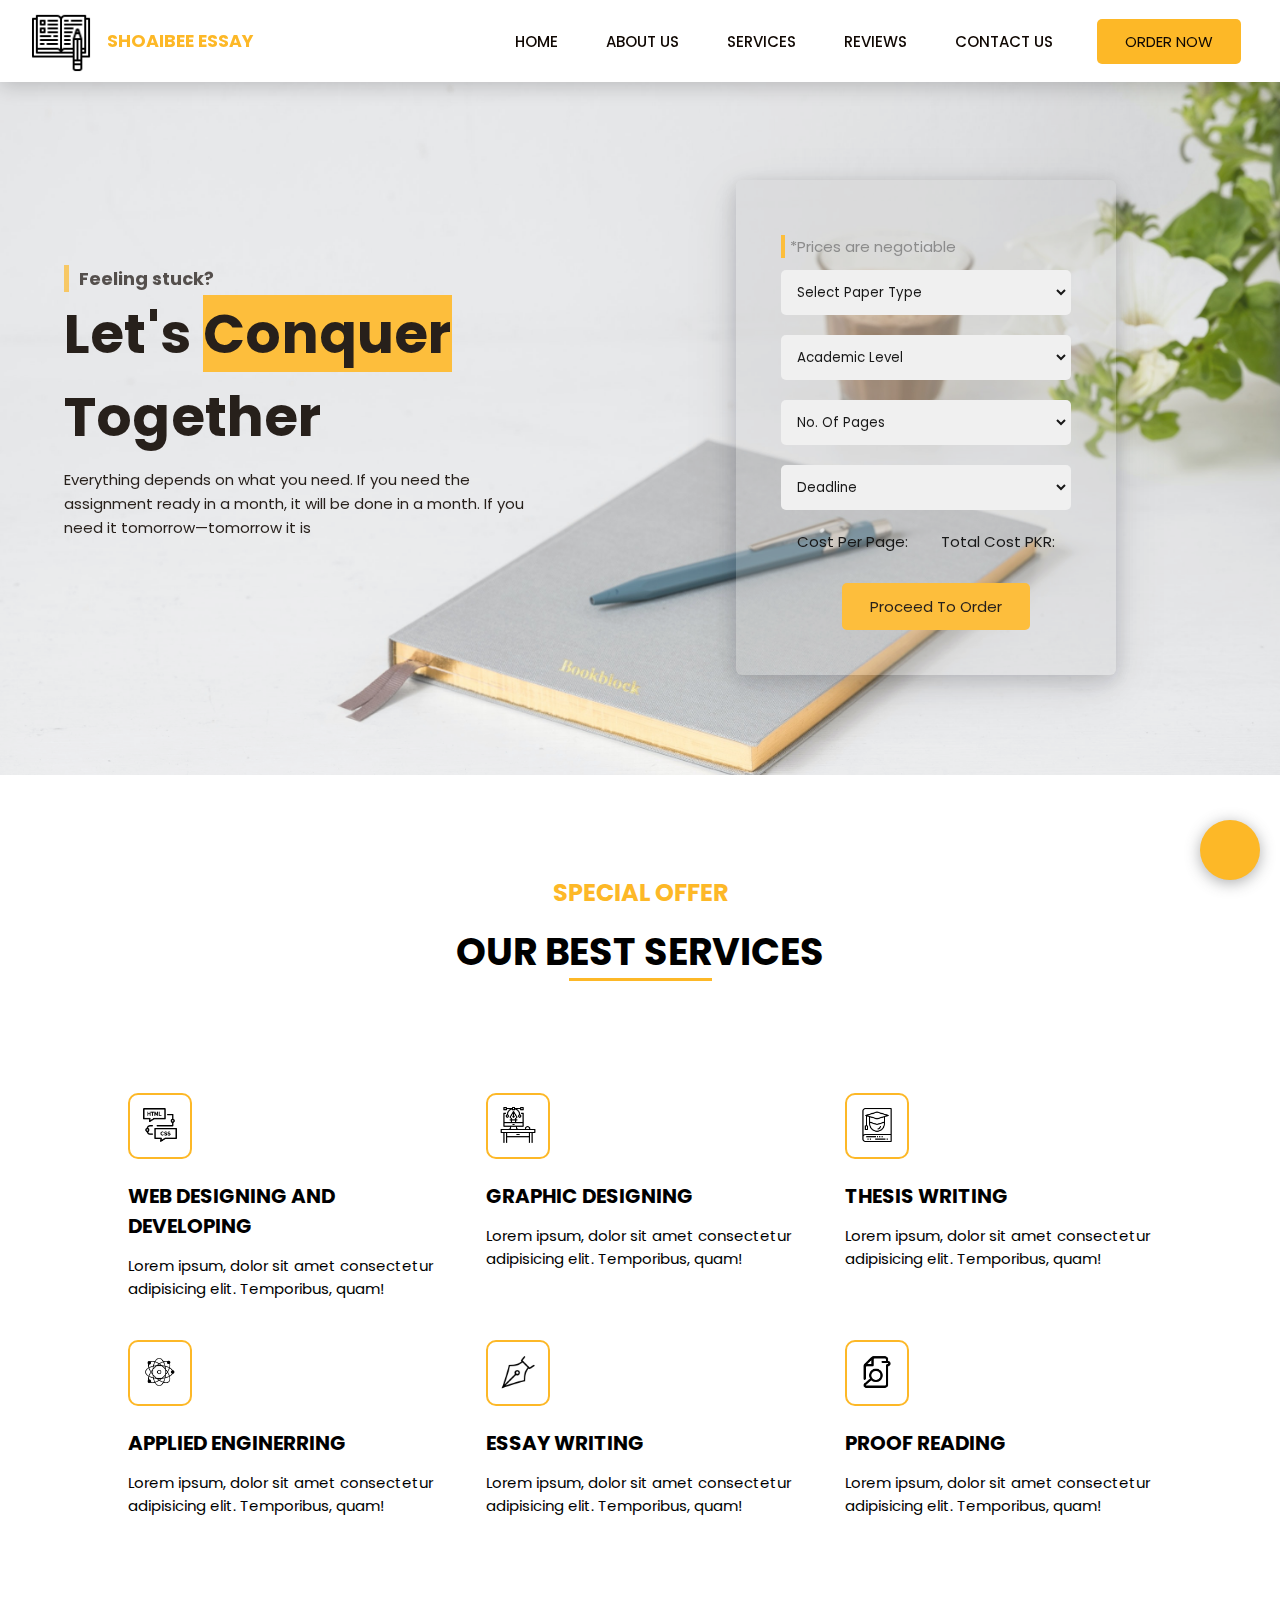
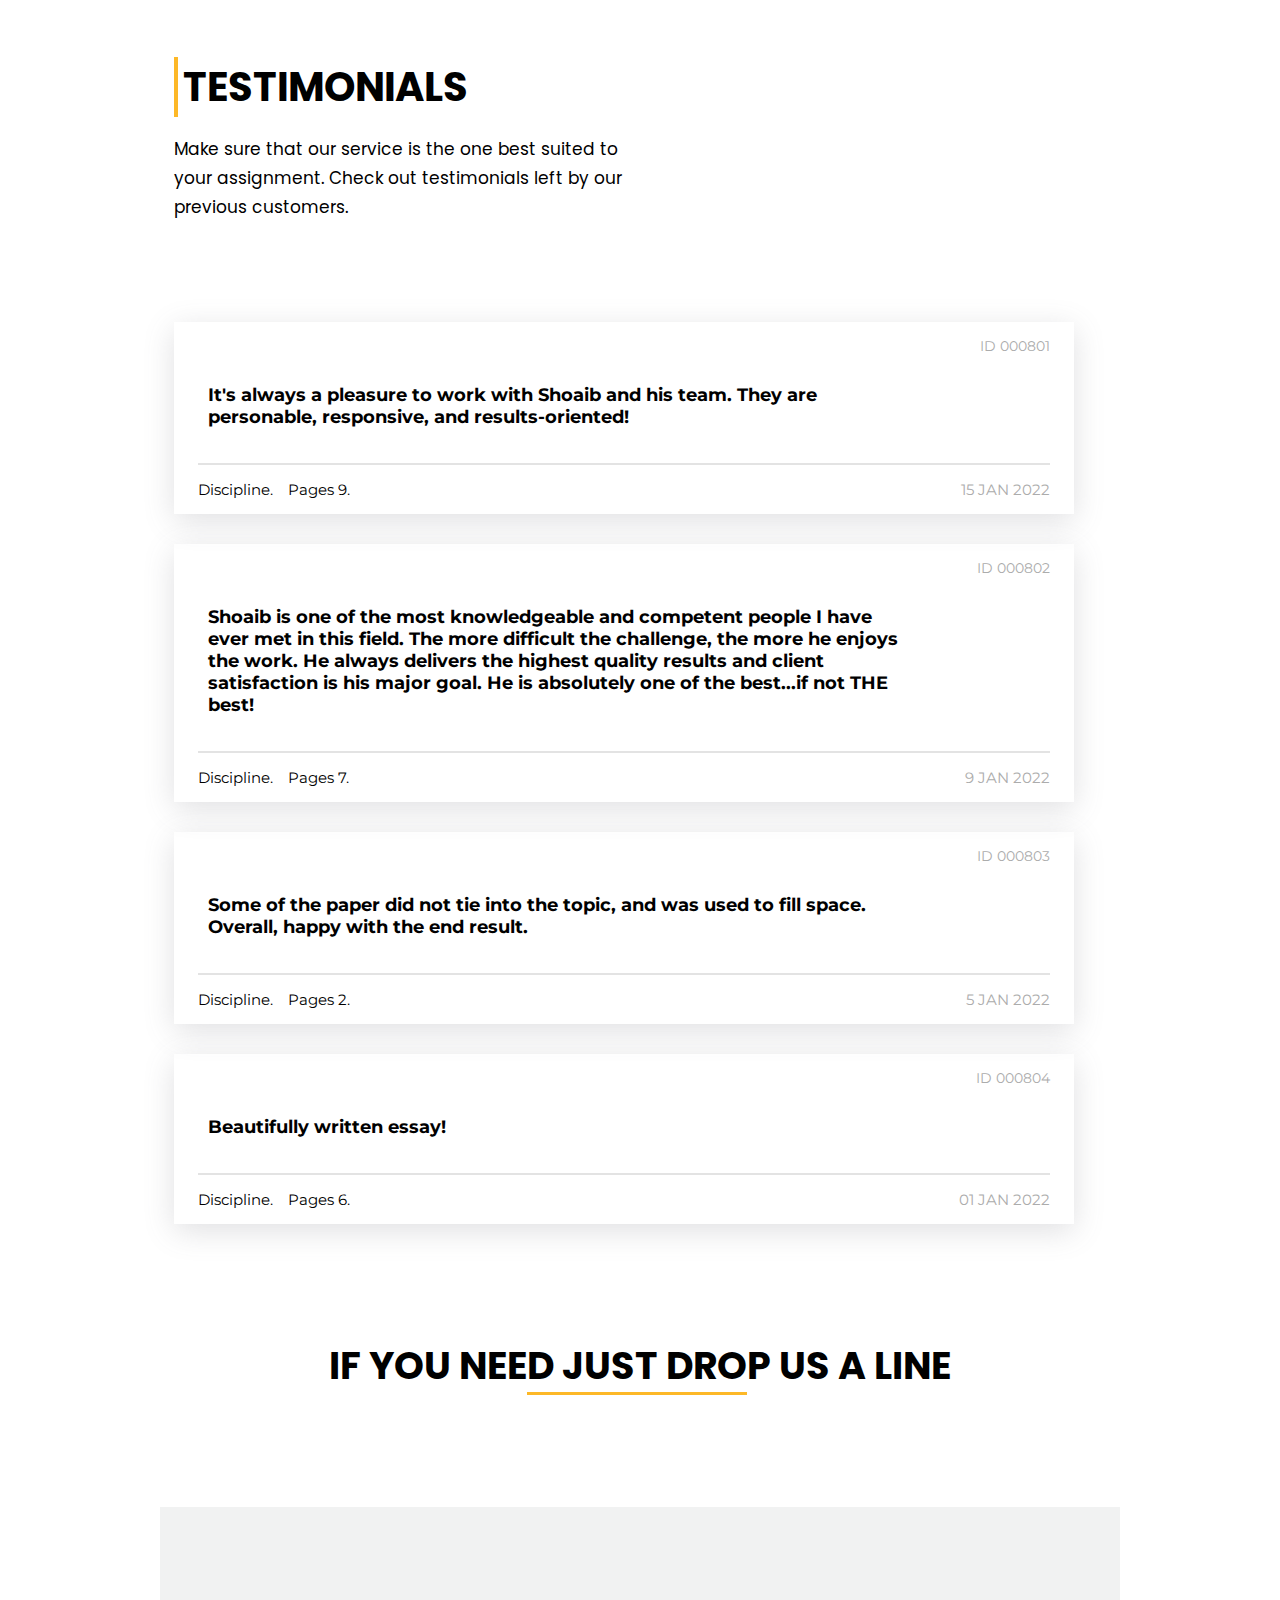
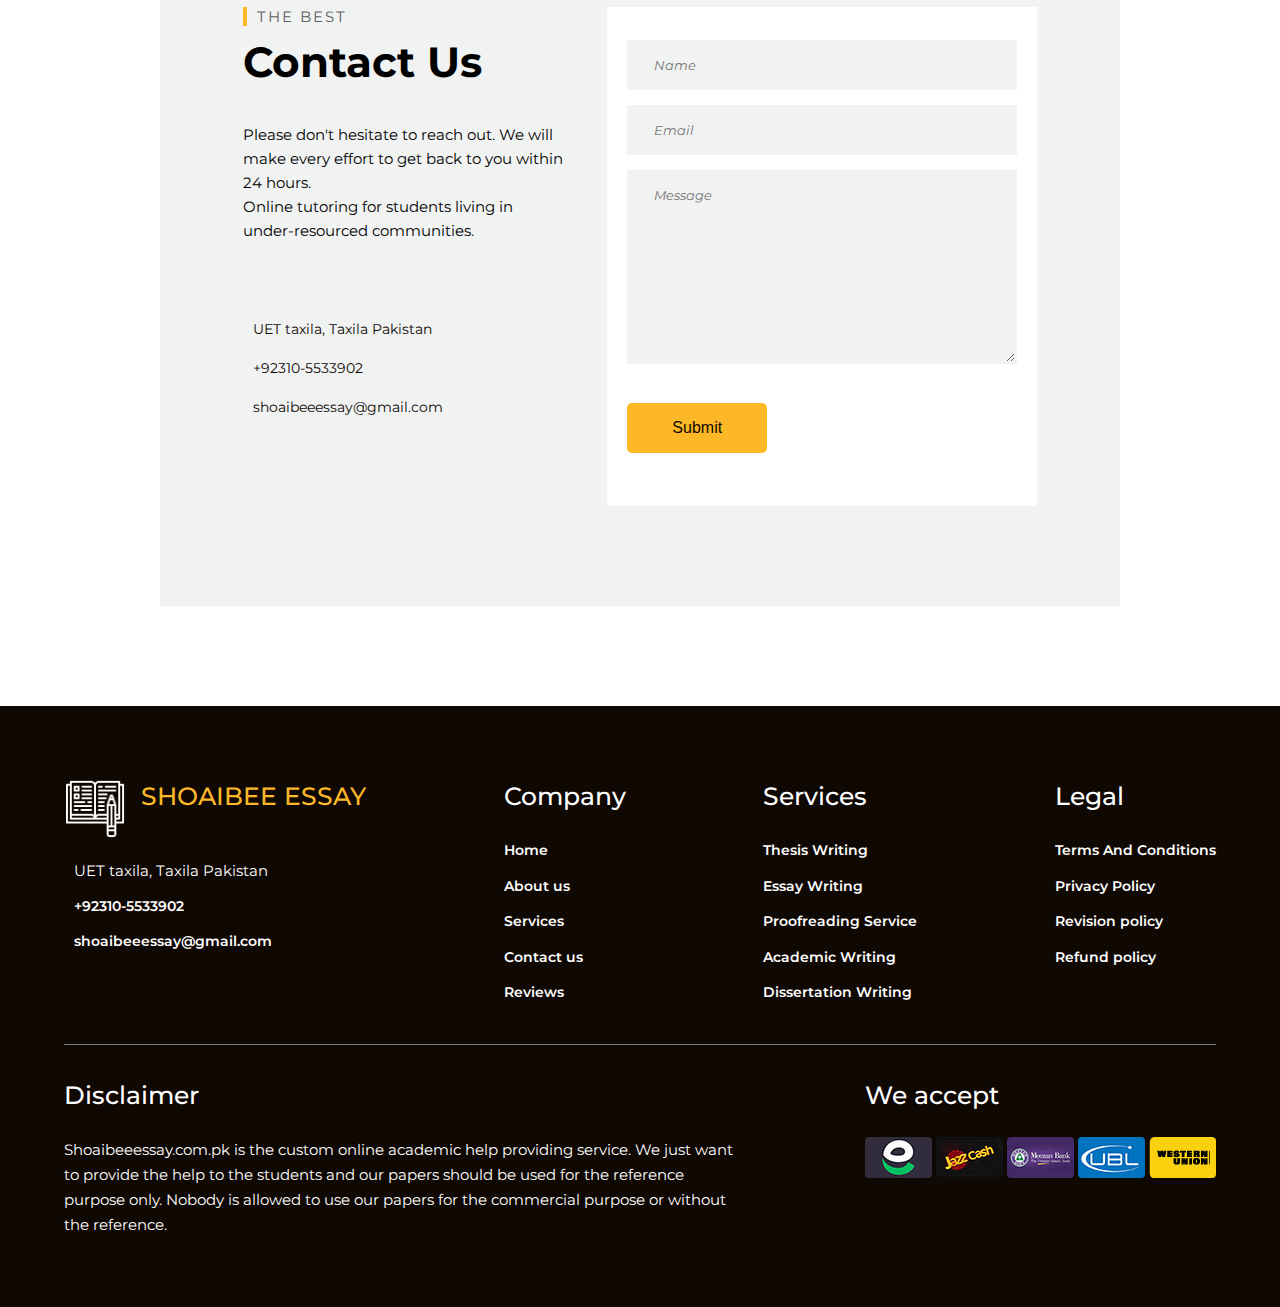
<file: index.html>
<!DOCTYPE html>
<html lang="en">
  <head>
    <meta charset="UTF-8" />
    <meta http-equiv="X-UA-Compatible" content="IE=edge" />
    <meta name="viewport" content="width=device-width, initial-scale=1.0" />
    <title>Shoaibee Essay | HOME</title>

    <!-- Montserrat + Poppins font families -->

    <link rel="preconnect" href="https://fonts.googleapis.com" />
    <link rel="preconnect" href="https://fonts.gstatic.com" crossorigin />
    <link
      href="https://fonts.googleapis.com/css2?family=Montserrat:wght@300;400;500;600&family=Poppins:wght@200;300;400;500;600;700&display=swap"
      rel="stylesheet"
    />

    <!-- cdn link to for fontawsome-icons -->
    <link
      rel="stylesheet"
      href="https://cdnjs.cloudflare.com/ajax/libs/font-awesome/6.0.0-beta3/css/all.min.css"
      integrity="sha512-Fo3rlrZj/k7ujTnHg4CGR2D7kSs0v4LLanw2qksYuRlEzO+tcaEPQogQ0KaoGN26/zrn20ImR1DfuLWnOo7aBA=="
      crossorigin="anonymous"
      referrerpolicy="no-referrer"
    />

    <!-- base reset and styling  -->

    <link rel="stylesheet" href="base.css" />

    <!-- header css -->

    <link rel="stylesheet" href="header.css" />

    <!-- landing css -->

    <link rel="stylesheet" href="landing.css" />

    <!-- services css -->

    <link rel="stylesheet" href="services.css" />

    <!-- reviews css -->

    <link rel="stylesheet" href="reviews.css" />

    <!-- contact-form -->

    <link rel="stylesheet" href="contact-us.css" />

    <!-- footer css -->

    <link rel="stylesheet" href="footer.css" />
  </head>

  <body>
    <!-- header section -->
    <!-- 
    <header class="header flex container">
      <a class="logo flex" href="./index.html">
        <img
          src="./images/study.png"
          alt="Shoaibee essay logo "
          class="logo__img"
        />
        <h3 class="logo__desc">Shoaibee Essay</h3>
      </a>

      <nav class="flex">
        <ul class="nav flex header-navigation">
          <li class="nav__item">
            <a href="/index.html" class="nav__link nav__link--active">Home</a>
          </li>
          <li class="nav__item">
            <a href="#" class="nav__link">About Us </a>
          </li>
          <li class="nav__item">
            <a href="/services.html" class="nav__link">Services </a>
          </li>
          <li class="nav__item">
            <a href="/reviews.html" class="nav__link">Reviews</a>
          </li>
          <li class="nav__item">
            <a href="/contactus.html" class="nav__link">Contact Us</a>
          </li>
        </ul>
        <div>
          <a class="btn" href="/placeOrder.html">Order Now</a>
        </div>
      </nav>
    </header> -->

    <header>
      <nav>
        <a class="logo flex" href="./index.html">
          <img
            src="./images/study.png"
            alt="Shoaibee essay logo "
            class="logo__img"
          />
          <h3 class="logo__desc">Shoaibee Essay</h3>
        </a>

        <div class="hamburger">
          <div class="line1"></div>
          <div class="line2"></div>
          <div class="line3"></div>
        </div>
        <ul class="nav-links">
          <li class="nav__item"><a href="./index.html">Home</a></li>
          <li class="nav__item"><a href="#">About Us</a></li>
          <li class="nav__item"><a href="./services.html">Services</a></li>
          <li class="nav__item"><a href="./reviews.html">Reviews</a></li>
          <li class="nav__item"><a href="./contact-us.html">Contact Us</a></li>
          <div>
            <a class="btn" href="/placeOrder.html">Order Now</a>
          </div>
        </ul>
      </nav>
    </header>

    <main>
      <!--landing section-->
      <section class="landing-section">
        <div class="landing-content container flex">
          <div class="landing__slogon">
            <h5>Feeling stuck?</h5>
            <h1 class="slogon__title">Let's <span>Conquer</span> Together</h1>
            <p>
              Everything depends on what you need. If you need the assignment
              ready in a month, it will be done in a month. If you need it
              tomorrow—tomorrow it is
            </p>
          </div>

          <div class="landig__form">
            <form action="#" method="get">
              <p class="compension">*Prices are <span>negotiable</span></p>
              <select class="form-inputs" name="paper-type" id="paper-type">
                <option value="" disabled="disabled" selected="selected">
                  Select Paper Type
                </option>
                <option value="Essay">Essay</option>
                <option value="Term Paper">Term Paper</option>
                <option value="Research Paper">Research Paper</option>
                <option value="Course Work">Course Work</option>
                <option value="Thesis">Thesis</option>
                <option value="Thesis Proposal">Thesis Proposal</option>
                <option value="Dissertation">Dissertation</option>
                <option value="Dissertation Chapter- Abstract">
                  Dissertation Chapter- Abstract
                </option>
                <option value="Dissertation Chapter- Introduction Chapter">
                  Dissertation Chapter- Introduction Chapter
                </option>
                <option value="Dissertation Chapter- Literature Review">
                  Dissertation Chapter- Literature Review
                </option>
                <option value="Dissertation Chapter- Methodology">
                  Dissertation Chapter- Methodology
                </option>

                <option value="Dissertation Chapter- Result">
                  Dissertation Chapter- Result
                </option>
                <option value="Dissertation Chapter- Discussion">
                  Dissertation Chapter- Discussion
                </option>
                <option value="Book Report">Book Report</option>
                <option value="Book Review">Book Review</option>
                <option value="Movie Review">Movie Review</option>
                <option value="Research Proposal">Research Proposal</option>
                <option value="Case Study">Case Study</option>
                <option value="Article">Article</option>
                <option value="Article Critique">Article Critique</option>
                <option value="Annotated Bibliography">
                  Annotated Bibliography
                </option>
                <option value="Speech/Presentation">Speech/Presentation</option>
                <option value="Admission Essays">Admission Essays</option>
                <option value="Admission Sevices - Editing">
                  Admission Sevices - Editing
                </option>
                <option value="Scholarship Essay">Scholarship Essay</option>
                <option value="Personal Statement">Personal Statement</option>
                <option value="Paraphrasing">Paraphrasing</option>
                <option value="Assignment">Assignment</option>
                <option value="Math Problem">Math Problem</option>
                <option value="Multiple Choice Questions(time framed)">
                  Multiple Choice Questions(time framed)
                </option>
                <option value="Multiple Choice Questions(Non time framed)">
                  Multiple Choice Questions(Non time framed)
                </option>
                <option value="Formating">Formating</option>
              </select>
              <br />
              <select
                class="form-inputs"
                id="order_academic_level"
                name="academic_level"
                required="required"
              >
                <option value="" disabled="disabled" selected="selected">
                  Academic Level
                </option>
                <option value="Undergraduate">Undergraduate</option>
                <option value="Master">Master</option>
                <option value="Ph.D.">Ph.D.</option>
              </select>
              <br />

              <select
                class="form-inputs"
                id="order_no_of_pages"
                name="no_of_pages"
                required="required"
              >
                <option value="" disabled="disabled" selected="selected">
                  No. Of Pages
                </option>
                <option value="1">1 Page / 250 Words</option>
                <option value="2">2 Page / 500 Words</option>
                <option value="3">3 Page / 750 Words</option>
                <option value="4">4 Page / 1000 Words</option>
                <option value="5">5 Page / 1250 Words</option>
                <option value="6">6 Page / 1500 Words</option>
                <option value="7">7 Page / 1750 Words</option>
                <option value="8">8 Page / 2000 Words</option>
                <option value="9">9 Page / 2250 Words</option>
                <option value="10">10 Page / 2500 Words</option>
                <option value="11">11 Page / 2750 Words</option>
                <option value="12">12 Page / 3000 Words</option>
                <option value="13">13 Page / 3250 Words</option>
                <option value="14">14 Page / 3500 Words</option>
                <option value="15">15 Page / 3750 Words</option>
                <option value="16">16 Page / 4000 Words</option>
                <option value="17">17 Page / 4250 Words</option>
                <option value="18">18 Page / 4500 Words</option>
                <option value="19">19 Page / 4750 Words</option>
                <option value="20">20 Page / 5000 Words</option>
                <option value="21">21 Page / 5250 Words</option>
                <option value="22">22 Page / 5500 Words</option>
                <option value="23">23 Page / 5750 Words</option>
                <option value="24">24 Page / 6000 Words</option>
                <option value="25">25 Page / 6250 Words</option>
                <option value="26">26 Page / 6500 Words</option>
                <option value="27">27 Page / 6750 Words</option>
                <option value="28">28 Page / 7000 Words</option>
                <option value="29">29 Page / 7250 Words</option>
                <option value="30">30 Page / 7500 Words</option>
                <option value="31">31 Page / 7750 Words</option>
                <option value="32">32 Page / 8000 Words</option>
                <option value="33">33 Page / 8250 Words</option>
                <option value="34">34 Page / 8500 Words</option>
                <option value="35">35 Page / 8750 Words</option>
                <option value="36">36 Page / 9000 Words</option>
                <option value="37">37 Page / 9250 Words</option>
                <option value="38">38 Page / 9500 Words</option>
                <option value="39">39 Page / 9750 Words</option>
                <option value="40">40 Page / 10000 Words</option>
                <option value="41">41 Page / 10250 Words</option>
                <option value="42">42 Page / 10500 Words</option>
                <option value="43">43 Page / 10750 Words</option>
                <option value="44">44 Page / 11000 Words</option>
                <option value="45">45 Page / 11250 Words</option>
                <option value="46">46 Page / 11500 Words</option>
                <option value="47">47 Page / 11750 Words</option>
                <option value="48">48 Page / 12000 Words</option>
                <option value="49">49 Page / 12250 Words</option>
                <option value="50">50 Page / 12500 Words</option>
                <option value="51">51 Page / 12750 Words</option>
                <option value="52">52 Page / 13000 Words</option>
                <option value="53">53 Page / 13250 Words</option>
                <option value="54">54 Page / 13500 Words</option>
                <option value="55">55 Page / 13750 Words</option>
                <option value="56">56 Page / 14000 Words</option>
                <option value="57">57 Page / 14250 Words</option>
                <option value="58">58 Page / 14500 Words</option>
                <option value="59">59 Page / 14750 Words</option>
                <option value="60">60 Page / 15000 Words</option>
                <option value="61">61 Page / 15250 Words</option>
                <option value="62">62 Page / 15500 Words</option>
                <option value="63">63 Page / 15750 Words</option>
                <option value="64">64 Page / 16000 Words</option>
                <option value="65">65 Page / 16250 Words</option>
                <option value="66">66 Page / 16500 Words</option>
                <option value="67">67 Page / 16750 Words</option>
                <option value="68">68 Page / 17000 Words</option>
                <option value="69">69 Page / 17250 Words</option>
                <option value="70">70 Page / 17500 Words</option>
                <option value="71">71 Page / 17750 Words</option>
                <option value="72">72 Page / 18000 Words</option>
                <option value="73">73 Page / 18250 Words</option>
                <option value="74">74 Page / 18500 Words</option>
                <option value="75">75 Page / 18750 Words</option>
                <option value="76">76 Page / 19000 Words</option>
                <option value="77">77 Page / 19250 Words</option>
                <option value="78">78 Page / 19500 Words</option>
                <option value="79">79 Page / 19750 Words</option>
                <option value="80">80 Page / 20000 Words</option>
                <option value="81">81 Page / 20250 Words</option>
                <option value="82">82 Page / 20500 Words</option>
                <option value="83">83 Page / 20750 Words</option>
                <option value="84">84 Page / 21000 Words</option>
                <option value="85">85 Page / 21250 Words</option>
                <option value="86">86 Page / 21500 Words</option>
                <option value="87">87 Page / 21750 Words</option>
                <option value="88">88 Page / 22000 Words</option>
                <option value="89">89 Page / 22250 Words</option>
                <option value="90">90 Page / 22500 Words</option>
                <option value="91">91 Page / 22750 Words</option>
                <option value="92">92 Page / 23000 Words</option>
                <option value="93">93 Page / 23250 Words</option>
                <option value="94">94 Page / 23500 Words</option>
                <option value="95">95 Page / 23750 Words</option>
                <option value="96">96 Page / 24000 Words</option>
                <option value="97">97 Page / 24250 Words</option>
                <option value="98">98 Page / 24500 Words</option>
                <option value="99">99 Page / 24750 Words</option>
                <option value="100">100 Page / 25000 Words</option>
                <option value="101">101 Page / 25250 Words</option>
                <option value="102">102 Page / 25500 Words</option>
                <option value="103">103 Page / 25750 Words</option>
                <option value="104">104 Page / 26000 Words</option>
                <option value="105">105 Page / 26250 Words</option>
                <option value="106">106 Page / 26500 Words</option>
                <option value="107">107 Page / 26750 Words</option>
                <option value="108">108 Page / 27000 Words</option>
                <option value="109">109 Page / 27250 Words</option>
                <option value="110">110 Page / 27500 Words</option>
                <option value="111">111 Page / 27750 Words</option>
                <option value="112">112 Page / 28000 Words</option>
                <option value="113">113 Page / 28250 Words</option>
                <option value="114">114 Page / 28500 Words</option>
                <option value="115">115 Page / 28750 Words</option>
                <option value="116">116 Page / 29000 Words</option>
                <option value="117">117 Page / 29250 Words</option>
                <option value="118">118 Page / 29500 Words</option>
                <option value="119">119 Page / 29750 Words</option>
                <option value="120">120 Page / 30000 Words</option>
                <option value="121">121 Page / 30250 Words</option>
                <option value="122">122 Page / 30500 Words</option>
                <option value="123">123 Page / 30750 Words</option>
                <option value="124">124 Page / 31000 Words</option>
                <option value="125">125 Page / 31250 Words</option>
                <option value="126">126 Page / 31500 Words</option>
                <option value="127">127 Page / 31750 Words</option>
                <option value="128">128 Page / 32000 Words</option>
                <option value="129">129 Page / 32250 Words</option>
                <option value="130">130 Page / 32500 Words</option>
                <option value="131">131 Page / 32750 Words</option>
                <option value="132">132 Page / 33000 Words</option>
                <option value="133">133 Page / 33250 Words</option>
                <option value="134">134 Page / 33500 Words</option>
                <option value="135">135 Page / 33750 Words</option>
                <option value="136">136 Page / 34000 Words</option>
                <option value="137">137 Page / 34250 Words</option>
                <option value="138">138 Page / 34500 Words</option>
                <option value="139">139 Page / 34750 Words</option>
                <option value="140">140 Page / 35000 Words</option>
                <option value="141">141 Page / 35250 Words</option>
                <option value="142">142 Page / 35500 Words</option>
                <option value="143">143 Page / 35750 Words</option>
                <option value="144">144 Page / 36000 Words</option>
                <option value="145">145 Page / 36250 Words</option>
                <option value="146">146 Page / 36500 Words</option>
                <option value="147">147 Page / 36750 Words</option>
                <option value="148">148 Page / 37000 Words</option>
                <option value="149">149 Page / 37250 Words</option>
                <option value="150">150 Page / 37500 Words</option>
                <option value="151">151 Page / 37750 Words</option>
                <option value="152">152 Page / 38000 Words</option>
                <option value="153">153 Page / 38250 Words</option>
                <option value="154">154 Page / 38500 Words</option>
                <option value="155">155 Page / 38750 Words</option>
                <option value="156">156 Page / 39000 Words</option>
                <option value="157">157 Page / 39250 Words</option>
                <option value="158">158 Page / 39500 Words</option>
                <option value="159">159 Page / 39750 Words</option>
                <option value="160">160 Page / 40000 Words</option>
                <option value="161">161 Page / 40250 Words</option>
                <option value="162">162 Page / 40500 Words</option>
                <option value="163">163 Page / 40750 Words</option>
                <option value="164">164 Page / 41000 Words</option>
                <option value="165">165 Page / 41250 Words</option>
                <option value="166">166 Page / 41500 Words</option>
                <option value="167">167 Page / 41750 Words</option>
                <option value="168">168 Page / 42000 Words</option>
                <option value="169">169 Page / 42250 Words</option>
                <option value="170">170 Page / 42500 Words</option>
                <option value="171">171 Page / 42750 Words</option>
                <option value="172">172 Page / 43000 Words</option>
                <option value="173">173 Page / 43250 Words</option>
                <option value="174">174 Page / 43500 Words</option>
                <option value="175">175 Page / 43750 Words</option>
                <option value="176">176 Page / 44000 Words</option>
                <option value="177">177 Page / 44250 Words</option>
                <option value="178">178 Page / 44500 Words</option>
                <option value="179">179 Page / 44750 Words</option>
                <option value="180">180 Page / 45000 Words</option>
                <option value="181">181 Page / 45250 Words</option>
                <option value="182">182 Page / 45500 Words</option>
                <option value="183">183 Page / 45750 Words</option>
                <option value="184">184 Page / 46000 Words</option>
                <option value="185">185 Page / 46250 Words</option>
                <option value="186">186 Page / 46500 Words</option>
                <option value="187">187 Page / 46750 Words</option>
                <option value="188">188 Page / 47000 Words</option>
                <option value="189">189 Page / 47250 Words</option>
                <option value="190">190 Page / 47500 Words</option>
                <option value="191">191 Page / 47750 Words</option>
                <option value="192">192 Page / 48000 Words</option>
                <option value="193">193 Page / 48250 Words</option>
                <option value="194">194 Page / 48500 Words</option>
                <option value="195">195 Page / 48750 Words</option>
                <option value="196">196 Page / 49000 Words</option>
                <option value="197">197 Page / 49250 Words</option>
                <option value="198">198 Page / 49500 Words</option>
                <option value="199">199 Page / 49750 Words</option>
                <option value="200">200 Page / 50000 Words</option>
              </select>

              <br />
              <select
                class="form-inputs"
                id="order_deadline"
                name="deadline"
                required="required"
              >
                <option value="" disabled="disabled" selected="selected">
                  Deadline
                </option>

                <option value="15">15 Days / Tue, Feb 1</option>

                <option value="10">10 Days / Thu, Jan 27</option>

                <option value="7">7 Days / Mon, Jan 24</option>

                <option value="6">6 Days / Sun, Jan 23</option>

                <option value="5">5 Days / Sat, Jan 22</option>

                <option value="4">4 Days / Fri, Jan 21</option>

                <option value="3">3 Days / Thu, Jan 20</option>

                <option value="2">48 Hours / Wed, Jan 19</option>

                <option value="1">24 Hours / Tue, Jan 18</option>

                <option value="12">12 Hours / Tue, Jan 18</option>

                <option value="6h">6 Hours / Mon, Jan 17</option>
              </select>

              <div class="pricing flex">
                <p>Cost Per Page:</p>
                <p>Total Cost PKR:</p>
              </div>

              <div class="form__btn flex">
                <a class="btn" href="/placeOrder.html">Proceed To Order</a>
              </div>
            </form>
          </div>
        </div>
      </section>

      <section class="services-section">
        <!-- <div class="bakground-with-title">
          <h1>Services We <span> Offer </span></h1>
        </div> -->

        <div class="services-headings headings container">
          <h3>Special offer</h3>
          <h2>Our B<span>est Ser</span>vices</h2>
        </div>

        <div class="services-content container flex">
          <div class="services-col flex">
            <div class="services-con">
              <div class="icon-con">
                <img src="./images/icons8-html-64.png" />
              </div>
              <h2>Web Designing and Developing</h2>
              <p>
                Lorem ipsum, dolor sit amet consectetur adipisicing elit.
                Temporibus, quam!
              </p>
            </div>
            <div class="services-con">
              <div class="icon-con">
                <img src="./images/icons8-graphic-design-64.png" />
              </div>
              <h2>Graphic Designing</h2>
              <p>
                Lorem ipsum, dolor sit amet consectetur adipisicing elit.
                Temporibus, quam!
              </p>
            </div>
            <div class="services-con">
              <div class="icon-con">
                <img src="./images/icons8-thesis-64.png" />
              </div>
              <h2>Thesis Writing</h2>
              <p>
                Lorem ipsum, dolor sit amet consectetur adipisicing elit.
                Temporibus, quam!
              </p>
            </div>
          </div>
          <div class="services-col flex">
            <div class="services-con">
              <div class="icon-con">
                <img src="./images/icons8-atom-64.png" alt="" />
              </div>
              <h2>Applied Enginerring</h2>
              <p>
                Lorem ipsum, dolor sit amet consectetur adipisicing elit.
                Temporibus, quam!
              </p>
            </div>
            <div class="services-con">
              <div class="icon-con">
                <img src="./images/icons8-pen-50.png" alt="" />
              </div>
              <h2>Essay Writing</h2>
              <p>
                Lorem ipsum, dolor sit amet consectetur adipisicing elit.
                Temporibus, quam!
              </p>
            </div>

            <div class="services-con">
              <div class="icon-con">
                <img src="./images/icons8-file-64.png" alt="" />
              </div>
              <h2>Proof Reading</h2>
              <p>
                Lorem ipsum, dolor sit amet consectetur adipisicing elit.
                Temporibus, quam!
              </p>
            </div>
          </div>
        </div>
      </section>

      <section class="reviews-section">
        <!-- <div class="services-headings headings container">
          <h2>What <span>Peopl</span>e Say</h2>
        </div> -->
        <div class="container">
          <div class="testimonial-con">
            <div class="reviews-title">
              <h2>testimonials</h2>
              <p>
                Make sure that our service is the one best suited to your
                assignment. Check out testimonials left by our previous
                customers.
              </p>
            </div>

            <div class="testimonial-card">
              <p class="testimonial-order">
                <i class="fas fa-user"></i> id <span>000801</span>
              </p>
              <div class="quotes flex">
                <i class="fas fa-quote-left"></i>
                <blockquote class="testimonial-quote">
                  It's always a pleasure to work with Shoaib and his team. They
                  are personable, responsive, and results-oriented!
                </blockquote>
              </div>

              <div class="testimonial-footer flex">
                <ul class="flex testimonial-desc">
                  <li>Discipline.</li>
                  <li>Pages 9.</li>
                </ul>
                <ul>
                  <li class="order-date">15 JAN 2022</li>
                </ul>
              </div>
            </div>
            <div class="testimonial-card">
              <p class="testimonial-order">
                <i class="fas fa-user"></i> id <span>000802</span>
              </p>
              <div class="quotes flex">
                <i class="fas fa-quote-left"></i>
                <blockquote class="testimonial-quote">
                  Shoaib is one of the most knowledgeable and competent people I
                  have ever met in this field. The more difficult the challenge,
                  the more he enjoys the work. He always delivers the highest
                  quality results and client satisfaction is his major goal. He
                  is absolutely one of the best...if not THE best!
                </blockquote>
              </div>

              <div class="testimonial-footer flex">
                <ul class="flex testimonial-desc">
                  <li>Discipline.</li>
                  <li>Pages 7.</li>
                </ul>
                <ul>
                  <li class="order-date">9 JAN 2022</li>
                </ul>
              </div>
            </div>
            <div class="testimonial-card">
              <p class="testimonial-order">
                <i class="fas fa-user"></i> id <span>000803</span>
              </p>
              <div class="quotes flex">
                <i class="fas fa-quote-left"></i>
                <blockquote class="testimonial-quote">
                  Some of the paper did not tie into the topic, and was used to
                  fill space. Overall, happy with the end result.
                </blockquote>
              </div>

              <div class="testimonial-footer flex">
                <ul class="flex testimonial-desc">
                  <li>Discipline.</li>
                  <li>Pages 2.</li>
                </ul>
                <ul>
                  <li class="order-date">5 JAN 2022</li>
                </ul>
              </div>
            </div>
            <div class="testimonial-card">
              <p class="testimonial-order">
                <i class="fas fa-user"></i> id <span>000804</span>
              </p>
              <div class="quotes flex">
                <i class="fas fa-quote-left"></i>
                <blockquote class="testimonial-quote">
                  Beautifully written essay!
                </blockquote>
              </div>

              <div class="testimonial-footer flex">
                <ul class="flex testimonial-desc">
                  <li>Discipline.</li>
                  <li>Pages 6.</li>
                </ul>
                <ul>
                  <li class="order-date">01 JAN 2022</li>
                </ul>
              </div>
            </div>
          </div>
        </div>
      </section>
      <!-- <section>
        <div class="container">
          <div class="testimonial-con">
            <div class="reviews-title">
              <h2>testimonials</h2>
              <p>
                Make sure that our service is the one best suited to your
                assignment. Check out testimonials left by our previous
                customers.
              </p>
            </div>

            <div class="testimonial-card">
              <p class="testimonial-order">
                <i class="fas fa-user"></i> id <span>000801</span>
              </p>
              <div class="quotes flex">
                <i class="fas fa-quote-left"></i>
                <blockquote class="testimonial-quote">
                  It's always a pleasure to work with Shoaib and his team. They
                  are personable, responsive, and results-oriented!
                </blockquote>
              </div>

              <div class="testimonial-footer flex">
                <ul class="flex testimonial-desc">
                  <li>Discipline.</li>
                  <li>Pages 9.</li>
                </ul>
                <ul>
                  <li class="order-date">15 JAN 2022</li>
                </ul>
              </div>
            </div>
            <div class="testimonial-card">
              <p class="testimonial-order">
                <i class="fas fa-user"></i> id <span>000802</span>
              </p>
              <div class="quotes flex">
                <i class="fas fa-quote-left"></i>
                <blockquote class="testimonial-quote">
                  Shoaib is one of the most knowledgeable and competent people I
                  have ever met in this field. The more difficult the challenge,
                  the more he enjoys the work. He always delivers the highest
                  quality results and client satisfaction is his major goal. He
                  is absolutely one of the best...if not THE best!
                </blockquote>
              </div>

              <div class="testimonial-footer flex">
                <ul class="flex testimonial-desc">
                  <li>Discipline.</li>
                  <li>Pages 7.</li>
                </ul>
                <ul>
                  <li class="order-date">9 JAN 2022</li>
                </ul>
              </div>
            </div>
            <div class="testimonial-card">
              <p class="testimonial-order">
                <i class="fas fa-user"></i> id <span>000803</span>
              </p>
              <div class="quotes flex">
                <i class="fas fa-quote-left"></i>
                <blockquote class="testimonial-quote">
                  Some of the paper did not tie into the topic, and was used to
                  fill space. Overall, happy with the end result.
                </blockquote>
              </div>

              <div class="testimonial-footer flex">
                <ul class="flex testimonial-desc">
                  <li>Discipline.</li>
                  <li>Pages 2.</li>
                </ul>
                <ul>
                  <li class="order-date">5 JAN 2022</li>
                </ul>
              </div>
            </div>
            <div class="testimonial-card">
              <p class="testimonial-order">
                <i class="fas fa-user"></i> id <span>000804</span>
              </p>
              <div class="quotes flex">
                <i class="fas fa-quote-left"></i>
                <blockquote class="testimonial-quote">
                  Beautifully written essay!
                </blockquote>
              </div>

              <div class="testimonial-footer flex">
                <ul class="flex testimonial-desc">
                  <li>Discipline.</li>
                  <li>Pages 6.</li>
                </ul>
                <ul>
                  <li class="order-date">01 JAN 2022</li>
                </ul>
              </div>
            </div>
            <div class="testimonial-card">
              <p class="testimonial-order">
                <i class="fas fa-user"></i> id <span>000805</span>
              </p>
              <div class="quotes flex">
                <i class="fas fa-quote-left"></i>
                <blockquote class="testimonial-quote">
                  Always available to answer any questions. Very knowledgeable
                  about the services they provide. Would recommend to anyone!
                </blockquote>
              </div>

              <div class="testimonial-footer flex">
                <ul class="flex testimonial-desc">
                  <li>Discipline.</li>
                  <li>Pages 3.</li>
                </ul>
                <ul>
                  <li class="order-date">29 DEC 2021</li>
                </ul>
              </div>
            </div>
            <div class="testimonial-card">
              <p class="testimonial-order">
                <i class="fas fa-user"></i> id <span>000806</span>
              </p>
              <div class="quotes flex">
                <i class="fas fa-quote-left"></i>
                <blockquote class="testimonial-quote">
                  This was well done thank you
                </blockquote>
              </div>

              <div class="testimonial-footer flex">
                <ul class="flex testimonial-desc">
                  <li>Discipline.</li>
                  <li>Pages 14.</li>
                </ul>
                <ul>
                  <li class="order-date">17 DEC 2021</li>
                </ul>
              </div>
            </div>
          </div>
        </div>
      </section> -->
      <!--contact us section-->
      <section class="contactus-sectioin">
        <!-- <div class="bakground-with-title">
          <h1>Get In <span> Touch </span></h1>
        </div> -->
        <div class="contact-title headings">
          <h2>If you nee<span>d just dro</span>p us a line</h2>
        </div>

        <div class="contact-form">
          <div class="contact-content container flex">
            <div class="contact-info">
              <span>The best</span>
              <h2>Contact Us</h2>
              <p>
                Please don't hesitate to reach out. We will make every effort to
                get back to you within 24 hours.<br />
                Online tutoring for students living in under-resourced
                communities.
              </p>

              <div class="">
                <ul class="flex social-media">
                  <li>
                    <a class="social-media__links" href="#">
                      <i class="fab fa-facebook-f contact-icon"></i>
                    </a>
                  </li>
                  <li>
                    <a class="social-media__links" href="#">
                      <i class="fab fa-whatsapp contact-icon"></i>
                    </a>
                  </li>
                  <li>
                    <a class="social-media__links" href="#"
                      ><i class="fab fa-twitter contact-icon"></i
                    ></a>
                  </li>

                  <li>
                    <a class="social-media__links" href="#"
                      ><i class="fab fa-instagram contact-icon"></i
                    ></a>
                  </li>
                  <li>
                    <a class="social-media__links" href="#"
                      ><i class="fab fa-linkedin-in contact-icon"></i
                    ></a>
                  </li>
                </ul>
              </div>

              <div class="confidential-info">
                <li class="con-list">
                  <i class="fas fa-map-marker-alt contact-icon--light"></i>
                  <a href="#"> UET taxila, Taxila Pakistan </a>
                </li>
                <li class="con-list">
                  <i class="fas fa-phone contact-icon--light"></i>
                  <a href="tel:+92310-5533902"> +92310-5533902 </a>
                </li>
                <li class="con-list">
                  <i class="fas fa-envelope contact-icon--light"></i>
                  <a href="mailto:shoaibeeessay@gmail.com">
                    shoaibeeessay@gmail.com</a
                  >
                </li>
              </div>
            </div>

            <div class="contact-line">
              <form action="#" method="get">
                <input
                  class="contact-input"
                  type="text"
                  placeholder="Name"
                  required
                />
                <br />
                <input
                  class="contact-input"
                  type="email"
                  placeholder="Email"
                  required
                />
                <br />
                <textarea
                  class="contact-input"
                  name="messgae-desc"
                  id="message"
                  cols="30"
                  rows="10"
                  placeholder="Message"
                ></textarea>
                <br />
                <button class="btn form-btn" type="submit">Submit</button>
              </form>
            </div>
          </div>
        </div>
      </section>
    </main>

    <!-- footer -->

    <footer>
      <div class="footer-content container flex">
        <div class="footer-info col">
          <a class="logo footer-logo flex" href="./index.html">
            <img
              src="./images/study.png"
              alt="Shoaibee essay logo"
              class="logo__img footer__logo--img"
            />
            <h3 class="logo__desc footer__title">Shoaibee Essay</h3>
          </a>
          <li class="footer__list">
            <p>
              <i class="fas fa-map-marker-alt"></i>
              UET taxila, Taxila Pakistan
            </p>
          </li>
          <li class="footer__list">
            <a class="link info__link" href="tel:+92310-5533902">
              <i class="fas fa-phone"></i>
              +92310-5533902
            </a>
          </li>
          <li class="footer__list">
            <a class="link info__link" href="mailto:shoaibeeessay@gmail.com">
              <i class="fas fa-envelope"></i>shoaibeeessay@gmail.com</a
            >
          </li>
        </div>

        <div class="footer-col col">
          <h3 class="footer__title">Company</h3>
          <ul>
            <li class="footer__list">
              <a href="#">Home</a>
            </li>
            <li class="footer__list">
              <a href="#">About us</a>
            </li>
            <li class="footer__list">
              <a href="#">Services</a>
            </li>
            <li class="footer__list">
              <a href="#">Contact us</a>
            </li>
            <li class="footer__list">
              <a href="#">Reviews</a>
            </li>
          </ul>
        </div>
        <div class="footer-col col">
          <h3 class="footer__title">Services</h3>
          <ul>
            <li class="footer__list">
              <a href="#">Thesis Writing</a>
            </li>
            <li class="footer__list">
              <a href="#">Essay Writing</a>
            </li>
            <li class="footer__list">
              <a href="#">Proofreading Service</a>
            </li>
            <li class="footer__list">
              <a href="#">Academic Writing</a>
            </li>
            <li class="footer__list">
              <a href="#">Dissertation Writing</a>
            </li>
          </ul>
        </div>
        <div class="footer-col col">
          <h3 class="footer__title">Legal</h3>
          <ul>
            <li class="footer__list">
              <a href="#">Terms And Conditions</a>
            </li>
            <li class="footer__list">
              <a href="#">Privacy Policy </a>
            </li>
            <li class="footer__list">
              <a href="#"> Revision policy</a>
            </li>
            <li class="footer__list">
              <a href="#">Refund policy</a>
            </li>
          </ul>
        </div>
      </div>

      <div class="disclaimar-section container flex">
        <div class="desc-content">
          <h2 class="footer__title">Disclaimer</h2>
          <p class="desc-quote">
            Shoaibeeessay.com.pk is the custom online academic help providing
            service. We just want to provide the help to the students and our
            papers should be used for the reference purpose only. Nobody is
            allowed to use our papers for the commercial purpose or without the
            reference.
          </p>
        </div>

        <div class="payment-section">
          <div>
            <h2 class="footer__title">We accept</h2>

            <div class="trusted-mehtods">
              <img class="paies" src="./images/ep.jpeg" alt="easypaisa" />
              <img class="paies" src="./images/jazz.jpeg" alt="jazz cash" />
              <img class="paies" src="./images/meezan.jpeg" alt="meesan bank" />
              <img class="paies" src="./images/ubl.jpeg" alt="ubl bank" />
              <img
                class="paies"
                src="./images/Main-circle-16.png"
                alt="western union"
              />
            </div>
          </div>
        </div>
      </div>
    </footer>

    <!-- styling added to base.css  -->
    <a class="fixedButton" href="#">
      <div class="fixedButton__container">
        <i class="fab fa-whatsapp"></i>
      </div>
    </a>
  </body>
  <script src="script.js"></script>
</html>
</file>
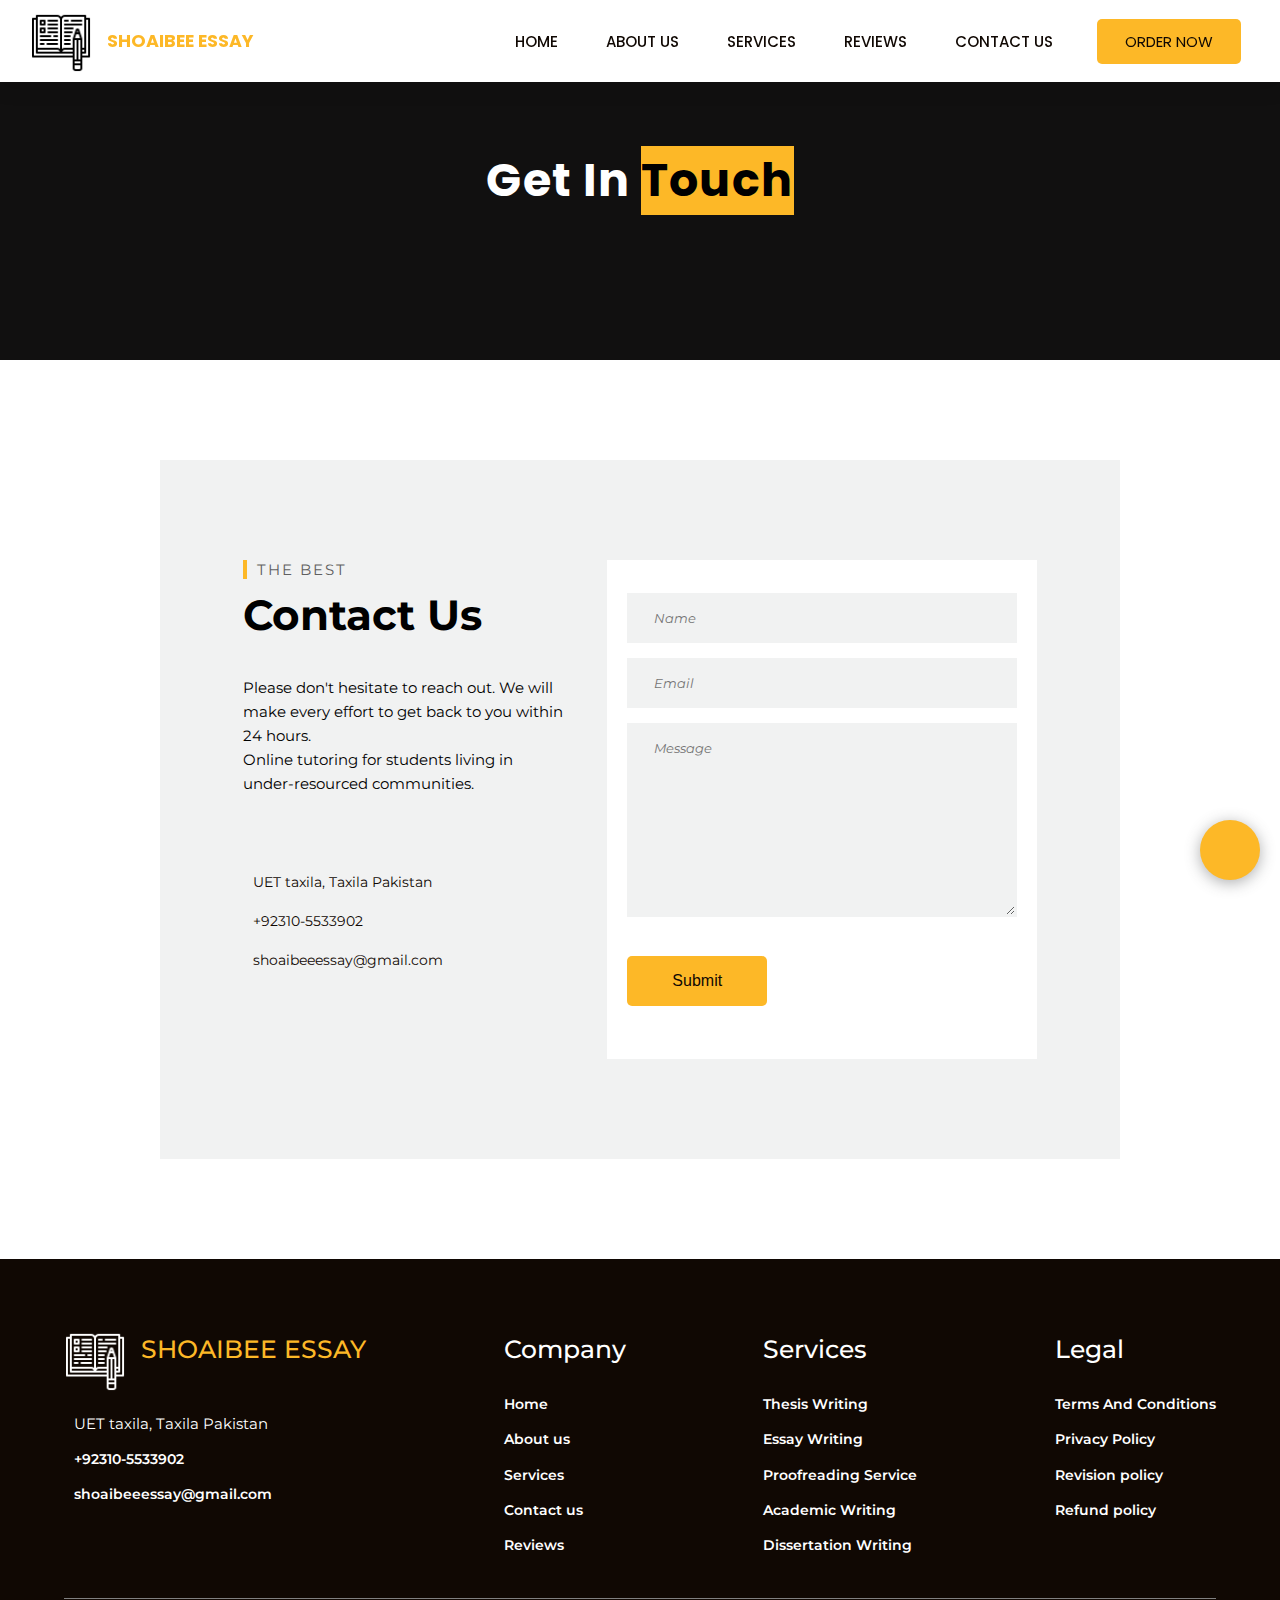
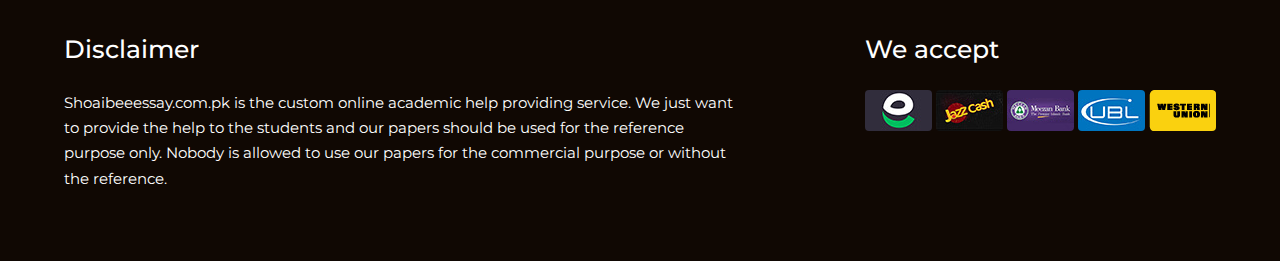
<file: contact-us.html>
<!DOCTYPE html>
<html lang="en">
  <head>
    <meta charset="UTF-8" />
    <meta http-equiv="X-UA-Compatible" content="IE=edge" />
    <meta name="viewport" content="width=device-width, initial-scale=1.0" />
    <title>Shoaibee Essay | Reviews</title>

    <!-- Montserrat + Poppins font families -->

    <link rel="preconnect" href="https://fonts.googleapis.com" />
    <link rel="preconnect" href="https://fonts.gstatic.com" crossorigin />
    <link
      href="https://fonts.googleapis.com/css2?family=Montserrat:wght@300;400;500;600&family=Poppins:wght@200;300;400;500;600;700&display=swap"
      rel="stylesheet"
    />

    <!-- cdn link to for fontawsome-icons -->
    <link
      rel="stylesheet"
      href="https://cdnjs.cloudflare.com/ajax/libs/font-awesome/6.0.0-beta3/css/all.min.css"
      integrity="sha512-Fo3rlrZj/k7ujTnHg4CGR2D7kSs0v4LLanw2qksYuRlEzO+tcaEPQogQ0KaoGN26/zrn20ImR1DfuLWnOo7aBA=="
      crossorigin="anonymous"
      referrerpolicy="no-referrer"
    />

    <!-- base reset and styling  -->

    <link rel="stylesheet" href="base.css" />

    <!-- header css -->
    <link rel="stylesheet" href="header.css" />

    <!-- contact-form -->

    <link rel="stylesheet" href="contact-us.css" />

    <!-- footer css -->

    <link rel="stylesheet" href="footer.css" />
  </head>

  <body>
    <!-- header section -->

    <header>
      <nav>
        <a class="logo flex" href="./index.html">
          <img
            src="./images/study.png"
            alt="Shoaibee essay logo "
            class="logo__img"
          />
          <h3 class="logo__desc">Shoaibee Essay</h3>
        </a>

        <div class="hamburger">
          <div class="line1"></div>
          <div class="line2"></div>
          <div class="line3"></div>
        </div>
        <ul class="nav-links">
          <li class="nav__item"><a href="./index.html">Home</a></li>
          <li class="nav__item"><a href="#">About Us</a></li>
          <li class="nav__item"><a href="./services.html">Services</a></li>
          <li class="nav__item"><a href="./reviews.html">Reviews</a></li>
          <li class="nav__item"><a href="./contact-us.html">Contact Us</a></li>
          <div>
            <a class="btn" href="/placeOrder.html">Order Now</a>
          </div>
        </ul>
      </nav>
    </header>

    <!--contact us section-->

    <section class="contactus-sectioin">
      <div class="bakground-with-title">
        <h1>Get In <span> Touch </span></h1>
      </div>

      <div class="contact-form">
        <div class="contact-content container flex">
          <div class="contact-info">
            <span>The best</span>
            <h2>Contact Us</h2>
            <p>
              Please don't hesitate to reach out. We will make every effort to
              get back to you within 24 hours.<br />
              Online tutoring for students living in under-resourced
              communities.
            </p>

            <div class="">
              <ul class="flex social-media">
                <li>
                  <a class="social-media__links" href="#">
                    <i class="fab fa-facebook-f contact-icon"></i>
                  </a>
                </li>
                <li>
                  <a class="social-media__links" href="#">
                    <i class="fab fa-whatsapp contact-icon"></i>
                  </a>
                </li>
                <li>
                  <a class="social-media__links" href="#"
                    ><i class="fab fa-twitter contact-icon"></i
                  ></a>
                </li>

                <li>
                  <a class="social-media__links" href="#"
                    ><i class="fab fa-instagram contact-icon"></i
                  ></a>
                </li>
                <li>
                  <a class="social-media__links" href="#"
                    ><i class="fab fa-linkedin-in contact-icon"></i
                  ></a>
                </li>
              </ul>
            </div>

            <div class="confidential-info">
              <li class="con-list">
                <i class="fas fa-map-marker-alt contact-icon--light"></i>
                <a href="#"> UET taxila, Taxila Pakistan </a>
              </li>
              <li class="con-list">
                <i class="fas fa-phone contact-icon--light"></i>
                <a href="tel:+92310-5533902"> +92310-5533902 </a>
              </li>
              <li class="con-list">
                <i class="fas fa-envelope contact-icon--light"></i>
                <a href="mailto:shoaibeeessay@gmail.com">
                  shoaibeeessay@gmail.com</a
                >
              </li>
            </div>
          </div>

          <div class="contact-line">
            <form action="#" method="get">
              <input
                class="contact-input"
                type="text"
                placeholder="Name"
                required
              />
              <br />
              <input
                class="contact-input"
                type="email"
                placeholder="Email"
                required
              />
              <br />
              <textarea
                class="contact-input"
                name="messgae-desc"
                id="message"
                cols="30"
                rows="10"
                placeholder="Message"
              ></textarea>
              <br />
              <button class="btn form-btn" type="submit">Submit</button>
            </form>
          </div>
        </div>
      </div>
    </section>

    <!-- footer -->
    <footer>
      <div class="footer-content container flex">
        <div class="footer-info col">
          <a class="logo footer-logo flex" href="./index.html">
            <img
              src="./images/study.png"
              alt="Shoaibee essay logo"
              class="logo__img footer__logo--img"
            />
            <h3 class="logo__desc footer__title">Shoaibee Essay</h3>
          </a>
          <li class="footer__list">
            <p>
              <i class="fas fa-map-marker-alt"></i>
              UET taxila, Taxila Pakistan
            </p>
          </li>
          <li class="footer__list">
            <a class="link info__link" href="tel:+92310-5533902">
              <i class="fas fa-phone"></i>
              +92310-5533902
            </a>
          </li>
          <li class="footer__list">
            <a class="link info__link" href="mailto:shoaibeeessay@gmail.com">
              <i class="fas fa-envelope"></i>shoaibeeessay@gmail.com</a
            >
          </li>
        </div>

        <div class="footer-col col">
          <h3 class="footer__title">Company</h3>
          <ul>
            <li class="footer__list">
              <a href="#">Home</a>
            </li>
            <li class="footer__list">
              <a href="#">About us</a>
            </li>
            <li class="footer__list">
              <a href="#">Services</a>
            </li>
            <li class="footer__list">
              <a href="#">Contact us</a>
            </li>
            <li class="footer__list">
              <a href="#">Reviews</a>
            </li>
          </ul>
        </div>
        <div class="footer-col col">
          <h3 class="footer__title">Services</h3>
          <ul>
            <li class="footer__list">
              <a href="#">Thesis Writing</a>
            </li>
            <li class="footer__list">
              <a href="#">Essay Writing</a>
            </li>
            <li class="footer__list">
              <a href="#">Proofreading Service</a>
            </li>
            <li class="footer__list">
              <a href="#">Academic Writing</a>
            </li>
            <li class="footer__list">
              <a href="#">Dissertation Writing</a>
            </li>
          </ul>
        </div>
        <div class="footer-col col">
          <h3 class="footer__title">Legal</h3>
          <ul>
            <li class="footer__list">
              <a href="#">Terms And Conditions</a>
            </li>
            <li class="footer__list">
              <a href="#">Privacy Policy </a>
            </li>
            <li class="footer__list">
              <a href="#"> Revision policy</a>
            </li>
            <li class="footer__list">
              <a href="#">Refund policy</a>
            </li>
          </ul>
        </div>
      </div>

      <div class="disclaimar-section container flex">
        <div class="desc-content">
          <h2 class="footer__title">Disclaimer</h2>
          <p class="desc-quote">
            Shoaibeeessay.com.pk is the custom online academic help providing
            service. We just want to provide the help to the students and our
            papers should be used for the reference purpose only. Nobody is
            allowed to use our papers for the commercial purpose or without the
            reference.
          </p>
        </div>

        <div class="payment-section">
          <div>
            <h2 class="footer__title">We accept</h2>

            <div class="trusted-mehtods">
              <img class="paies" src="./images/ep.jpeg" alt="easypaisa" />
              <img class="paies" src="./images/jazz.jpeg" alt="jazz cash" />
              <img class="paies" src="./images/meezan.jpeg" alt="meesan bank" />
              <img class="paies" src="./images/ubl.jpeg" alt="ubl bank" />
              <img
                class="paies"
                src="./images/Main-circle-16.png"
                alt="western union"
              />
            </div>
          </div>
        </div>
      </div>
    </footer>
    <!-- styling added to base.css  -->
    <a class="fixedButton" href="#">
      <div class="fixedButton__container">
        <i class="fab fa-whatsapp"></i>
      </div>
    </a>
  </body>
  <script src="script.js"></script>
</html>
</file>
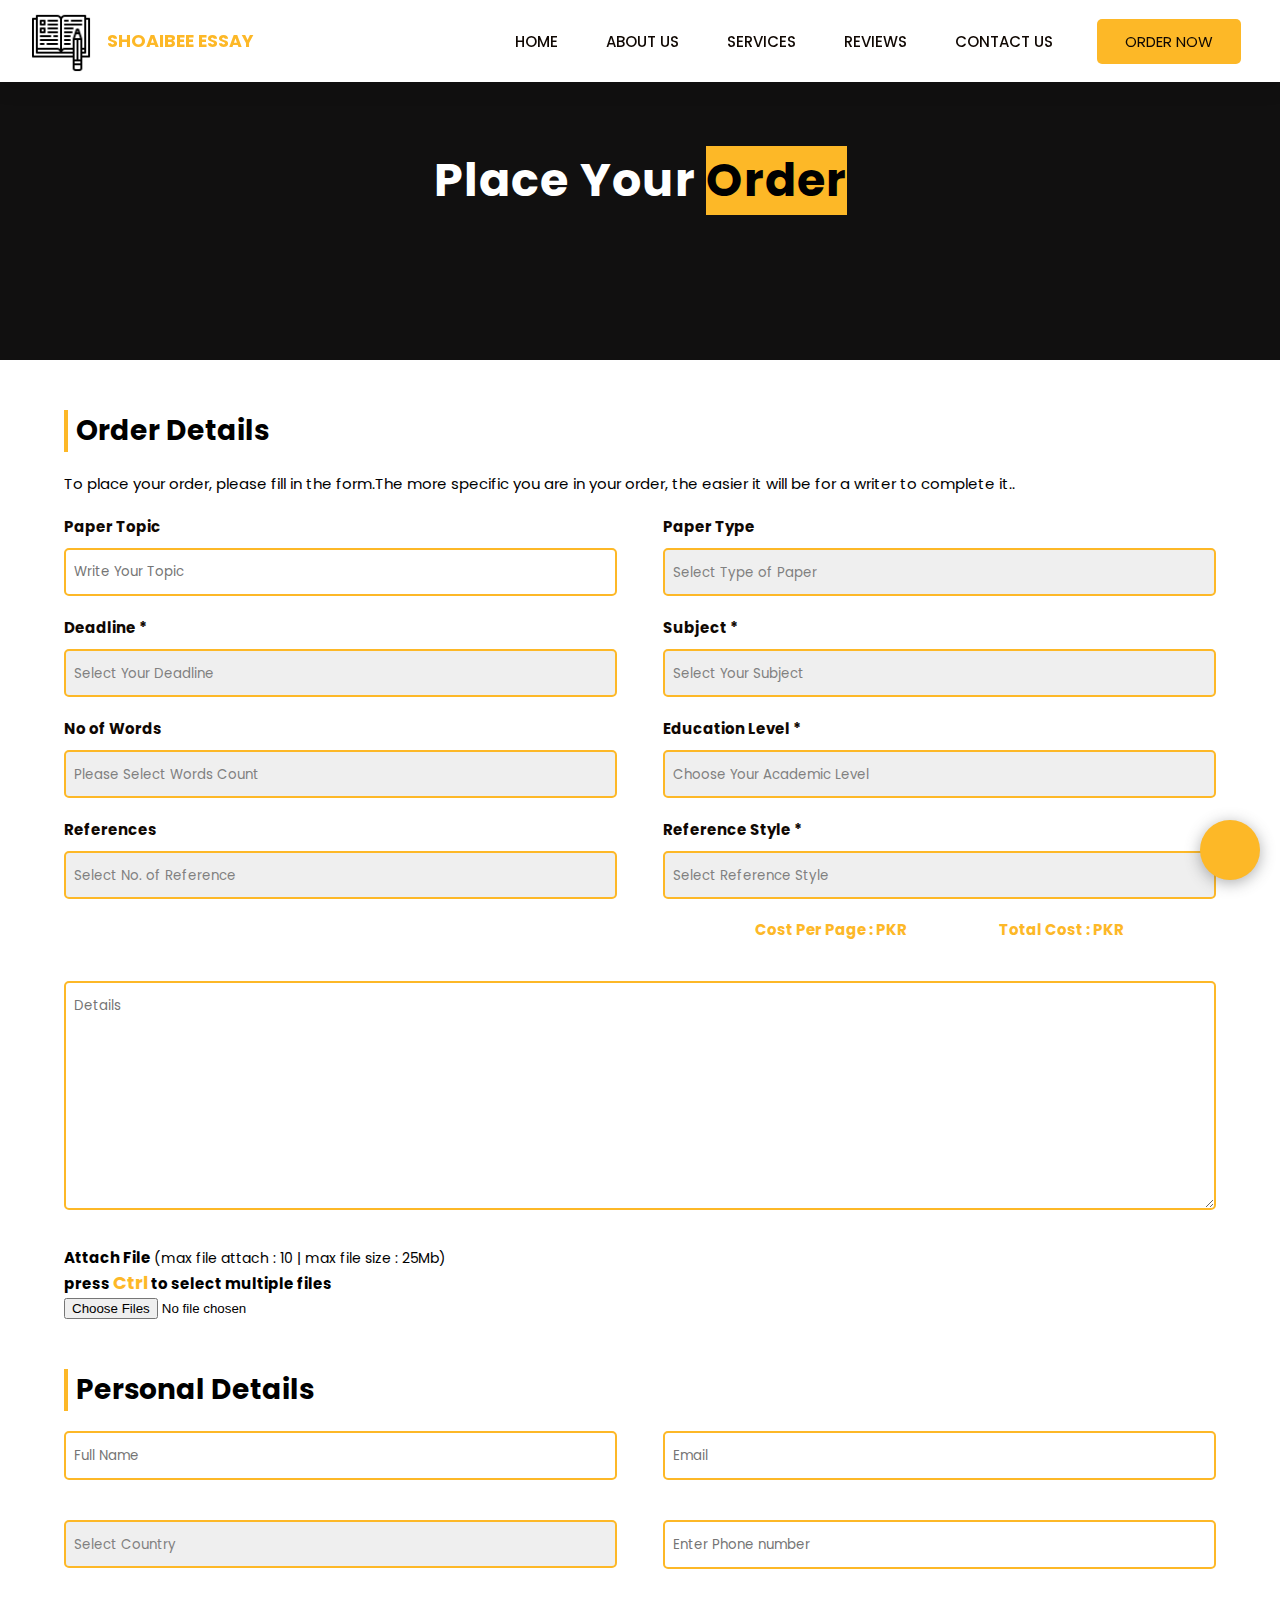
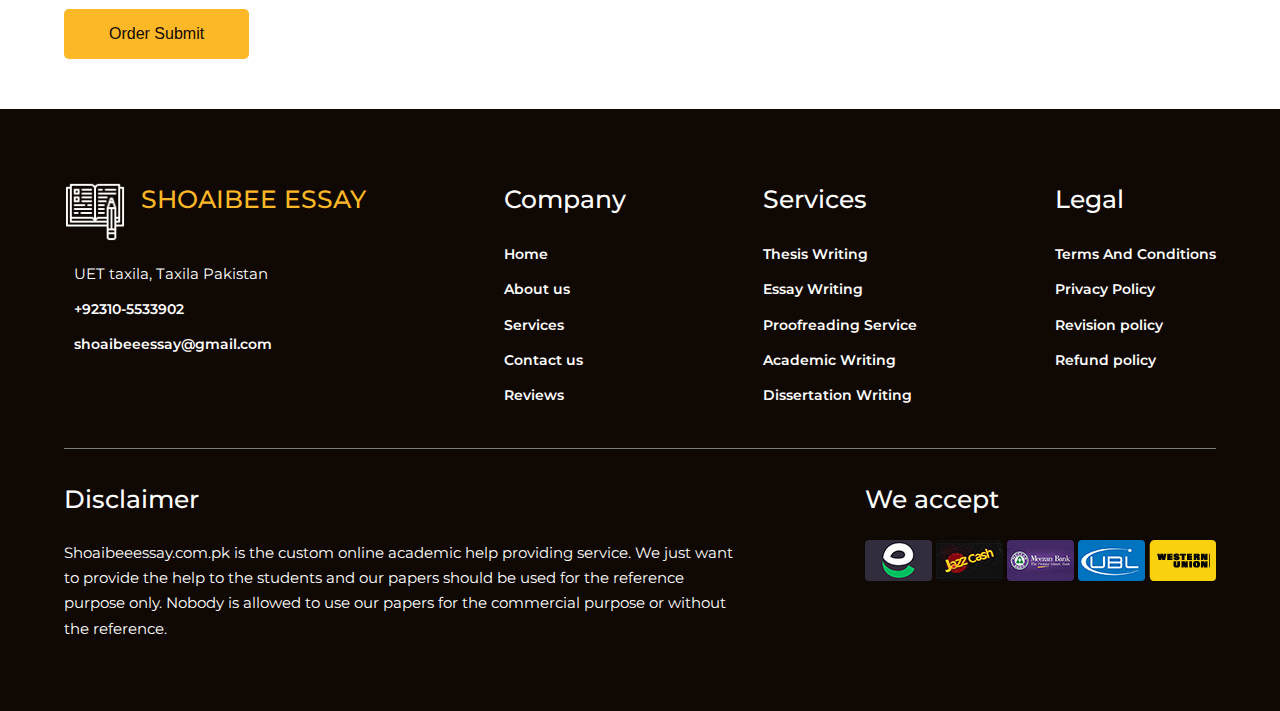
<file: placeOrder.html>
<!DOCTYPE html>
<html lang="en">
  <head>
    <meta charset="UTF-8" />
    <meta http-equiv="X-UA-Compatible" content="IE=edge" />
    <meta name="viewport" content="width=device-width, initial-scale=1.0" />
    <title>Shoaibee Essay | Order Now</title>

    <!-- Montserrat + Poppins font families -->

    <link rel="preconnect" href="https://fonts.googleapis.com" />
    <link rel="preconnect" href="https://fonts.gstatic.com" crossorigin />
    <link
      href="https://fonts.googleapis.com/css2?family=Montserrat:wght@300;400;500;600&family=Poppins:wght@200;300;400;500;600;700&display=swap"
      rel="stylesheet"
    />
    <!-- cdn link to for fontawsome-icons -->
    <link
      rel="stylesheet"
      href="https://cdnjs.cloudflare.com/ajax/libs/font-awesome/6.0.0-beta3/css/all.min.css"
      integrity="sha512-Fo3rlrZj/k7ujTnHg4CGR2D7kSs0v4LLanw2qksYuRlEzO+tcaEPQogQ0KaoGN26/zrn20ImR1DfuLWnOo7aBA=="
      crossorigin="anonymous"
      referrerpolicy="no-referrer"
    />

    <!-- base reset and styling  -->

    <link rel="stylesheet" href="base.css" />

    <!-- header css -->
    <link rel="stylesheet" href="header.css" />

    <!-- palce-order css -->
    <link rel="stylesheet" href="contact-us.css" />
    <link rel="stylesheet" href="placeOrder.css" />

    <!-- footer css -->

    <link rel="stylesheet" href="footer.css" />
  </head>
  <body>
    <header>
      <nav>
        <a class="logo flex" href="./index.html">
          <img
            src="./images/study.png"
            alt="Shoaibee essay logo "
            class="logo__img"
          />
          <h3 class="logo__desc">Shoaibee Essay</h3>
        </a>

        <div class="hamburger">
          <div class="line1"></div>
          <div class="line2"></div>
          <div class="line3"></div>
        </div>
        <ul class="nav-links">
          <li class="nav__item"><a href="./index.html">Home</a></li>
          <li class="nav__item"><a href="#">About Us</a></li>
          <li class="nav__item"><a href="./services.html">Services</a></li>
          <li class="nav__item"><a href="./reviews.html">Reviews</a></li>
          <li class="nav__item"><a href="./contact-us.html">Contact Us</a></li>
          <div>
            <a class="btn" href="/placeOrder.html">Order Now</a>
          </div>
        </ul>
      </nav>
    </header>
    <main>
      <section class="palce-order">
        <div class="bakground-with-title">
          <h1>Place Your <span> Order </span></h1>
        </div>
        <div class="orders-info container">
          <h2>Order Details</h2>
          <p>
            To place your order, please fill in the form.The more specific you
            are in your order, the easier it will be for a writer to complete
            it..
          </p>
        </div>

        <form class="container" method="get">
          <div class="order-details order-form flex">
            <div class="left">
              <div class="form-col">
                <label for="topic">Paper Topic</label><br />
                <input
                  class="form-control input-txt"
                  type="text"
                  name="topic"
                  id="topic"
                  placeholder="Write Your Topic"
                />
              </div>
              <div class="form-col">
                <label for="deadline">Deadline *</label><br />
                <select
                  class="form-control"
                  id="deadline"
                  data-value=""
                  name="deadline"
                  required="required"
                >
                  <option value="" selected="selected" disabled="disabled">
                    Select Your Deadline
                  </option>
                  <option value="15">15 Days / Sat, Feb 5</option>
                  <option value="10">10 Days / Mon, Jan 31</option>
                  <option value="7">7 Days / Fri, Jan 28</option>
                  <option value="6">6 Days / Thu, Jan 27</option>
                  <option value="5">5 Days / Wed, Jan 26</option>
                  <option value="4">4 Days / Tue, Jan 25</option>
                  <option value="3">3 Days / Mon, Jan 24</option>
                  <option value="2">48 Hours / Sun, Jan 23</option>
                  <option value="1">24 Hours / Sat, Jan 22</option>
                  <option value="12">12 Hours / Sat, Jan 22</option>
                  <option value="6h">6 Hours / Fri, Jan 21</option>
                </select>
              </div>
              <div class="form-col">
                <label for="words">No of Words</label><br />
                <select
                  class="form-control"
                  name="words"
                  data-value=""
                  id="words"
                  required="required"
                >
                  <option value="" selected="selected" disabled="disabled">
                    Please Select Words Count
                  </option>
                  <option value="1">250 Words - 1 Pages</option>
                  <option value="2">500 Words - 2 Pages</option>
                  <option value="3">750 Words - 3 Pages</option>
                  <option value="4">1000 Words - 4 Pages</option>
                  <option value="5">1250 Words - 5 Pages</option>
                  <option value="6">1500 Words - 6 Pages</option>
                  <option value="7">1750 Words - 7 Pages</option>
                  <option value="8">2000 Words - 8 Pages</option>
                  <option value="9">2250 Words - 9 Pages</option>
                  <option value="10">2500 Words - 10 Pages</option>
                  <option value="11">2750 Words - 11 Pages</option>
                  <option value="12">3000 Words - 12 Pages</option>
                  <option value="13">3250 Words - 13 Pages</option>
                  <option value="14">3500 Words - 14 Pages</option>
                  <option value="15">3750 Words - 15 Pages</option>
                  <option value="16">4000 Words - 16 Pages</option>
                  <option value="17">4250 Words - 17 Pages</option>
                  <option value="18">4500 Words - 18 Pages</option>
                  <option value="19">4750 Words - 19 Pages</option>
                  <option value="20">5000 Words - 20 Pages</option>
                  <option value="21">5250 Words - 21 Pages</option>
                  <option value="22">5500 Words - 22 Pages</option>
                  <option value="23">5750 Words - 23 Pages</option>
                  <option value="24">6000 Words - 24 Pages</option>
                  <option value="25">6250 Words - 25 Pages</option>
                  <option value="26">6500 Words - 26 Pages</option>
                  <option value="27">6750 Words - 27 Pages</option>
                  <option value="28">7000 Words - 28 Pages</option>
                  <option value="29">7250 Words - 29 Pages</option>
                  <option value="30">7500 Words - 30 Pages</option>
                  <option value="31">7750 Words - 31 Pages</option>
                  <option value="32">8000 Words - 32 Pages</option>
                  <option value="33">8250 Words - 33 Pages</option>
                  <option value="34">8500 Words - 34 Pages</option>
                  <option value="35">8750 Words - 35 Pages</option>
                  <option value="36">9000 Words - 36 Pages</option>
                  <option value="37">9250 Words - 37 Pages</option>
                  <option value="38">9500 Words - 38 Pages</option>
                  <option value="39">9750 Words - 39 Pages</option>
                  <option value="40">10000 Words - 40 Pages</option>
                  <option value="41">10250 Words - 41 Pages</option>
                  <option value="42">10500 Words - 42 Pages</option>
                  <option value="43">10750 Words - 43 Pages</option>
                  <option value="44">11000 Words - 44 Pages</option>
                  <option value="45">11250 Words - 45 Pages</option>
                  <option value="46">11500 Words - 46 Pages</option>
                  <option value="47">11750 Words - 47 Pages</option>
                  <option value="48">12000 Words - 48 Pages</option>
                  <option value="49">12250 Words - 49 Pages</option>
                  <option value="50">12500 Words - 50 Pages</option>
                  <option value="51">12750 Words - 51 Pages</option>
                  <option value="52">13000 Words - 52 Pages</option>
                  <option value="53">13250 Words - 53 Pages</option>
                  <option value="54">13500 Words - 54 Pages</option>
                  <option value="55">13750 Words - 55 Pages</option>
                  <option value="56">14000 Words - 56 Pages</option>
                  <option value="57">14250 Words - 57 Pages</option>
                  <option value="58">14500 Words - 58 Pages</option>
                  <option value="59">14750 Words - 59 Pages</option>
                  <option value="60">15000 Words - 60 Pages</option>
                  <option value="61">15250 Words - 61 Pages</option>
                  <option value="62">15500 Words - 62 Pages</option>
                  <option value="63">15750 Words - 63 Pages</option>
                  <option value="64">16000 Words - 64 Pages</option>
                  <option value="65">16250 Words - 65 Pages</option>
                  <option value="66">16500 Words - 66 Pages</option>
                  <option value="67">16750 Words - 67 Pages</option>
                  <option value="68">17000 Words - 68 Pages</option>
                  <option value="69">17250 Words - 69 Pages</option>
                  <option value="70">17500 Words - 70 Pages</option>
                  <option value="71">17750 Words - 71 Pages</option>
                  <option value="72">18000 Words - 72 Pages</option>
                  <option value="73">18250 Words - 73 Pages</option>
                  <option value="74">18500 Words - 74 Pages</option>
                  <option value="75">18750 Words - 75 Pages</option>
                  <option value="76">19000 Words - 76 Pages</option>
                  <option value="77">19250 Words - 77 Pages</option>
                  <option value="78">19500 Words - 78 Pages</option>
                  <option value="79">19750 Words - 79 Pages</option>
                  <option value="80">20000 Words - 80 Pages</option>
                  <option value="81">20250 Words - 81 Pages</option>
                  <option value="82">20500 Words - 82 Pages</option>
                  <option value="83">20750 Words - 83 Pages</option>
                  <option value="84">21000 Words - 84 Pages</option>
                  <option value="85">21250 Words - 85 Pages</option>
                  <option value="86">21500 Words - 86 Pages</option>
                  <option value="87">21750 Words - 87 Pages</option>
                  <option value="88">22000 Words - 88 Pages</option>
                  <option value="89">22250 Words - 89 Pages</option>
                  <option value="90">22500 Words - 90 Pages</option>
                  <option value="91">22750 Words - 91 Pages</option>
                  <option value="92">23000 Words - 92 Pages</option>
                  <option value="93">23250 Words - 93 Pages</option>
                  <option value="94">23500 Words - 94 Pages</option>
                  <option value="95">23750 Words - 95 Pages</option>
                  <option value="96">24000 Words - 96 Pages</option>
                  <option value="97">24250 Words - 97 Pages</option>
                  <option value="98">24500 Words - 98 Pages</option>
                  <option value="99">24750 Words - 99 Pages</option>
                  <option value="100">25000 Words - 100 Pages</option>
                  <option value="101">25250 Words - 101 Pages</option>
                  <option value="102">25500 Words - 102 Pages</option>
                  <option value="103">25750 Words - 103 Pages</option>
                  <option value="104">26000 Words - 104 Pages</option>
                  <option value="105">26250 Words - 105 Pages</option>
                  <option value="106">26500 Words - 106 Pages</option>
                  <option value="107">26750 Words - 107 Pages</option>
                  <option value="108">27000 Words - 108 Pages</option>
                  <option value="109">27250 Words - 109 Pages</option>
                  <option value="110">27500 Words - 110 Pages</option>
                  <option value="111">27750 Words - 111 Pages</option>
                  <option value="112">28000 Words - 112 Pages</option>
                  <option value="113">28250 Words - 113 Pages</option>
                  <option value="114">28500 Words - 114 Pages</option>
                  <option value="115">28750 Words - 115 Pages</option>
                  <option value="116">29000 Words - 116 Pages</option>
                  <option value="117">29250 Words - 117 Pages</option>
                  <option value="118">29500 Words - 118 Pages</option>
                  <option value="119">29750 Words - 119 Pages</option>
                  <option value="120">30000 Words - 120 Pages</option>
                  <option value="121">30250 Words - 121 Pages</option>
                  <option value="122">30500 Words - 122 Pages</option>
                  <option value="123">30750 Words - 123 Pages</option>
                  <option value="124">31000 Words - 124 Pages</option>
                  <option value="125">31250 Words - 125 Pages</option>
                  <option value="126">31500 Words - 126 Pages</option>
                  <option value="127">31750 Words - 127 Pages</option>
                  <option value="128">32000 Words - 128 Pages</option>
                  <option value="129">32250 Words - 129 Pages</option>
                  <option value="130">32500 Words - 130 Pages</option>
                  <option value="131">32750 Words - 131 Pages</option>
                  <option value="132">33000 Words - 132 Pages</option>
                  <option value="133">33250 Words - 133 Pages</option>
                  <option value="134">33500 Words - 134 Pages</option>
                  <option value="135">33750 Words - 135 Pages</option>
                  <option value="136">34000 Words - 136 Pages</option>
                  <option value="137">34250 Words - 137 Pages</option>
                  <option value="138">34500 Words - 138 Pages</option>
                  <option value="139">34750 Words - 139 Pages</option>
                  <option value="140">35000 Words - 140 Pages</option>
                  <option value="141">35250 Words - 141 Pages</option>
                  <option value="142">35500 Words - 142 Pages</option>
                  <option value="143">35750 Words - 143 Pages</option>
                  <option value="144">36000 Words - 144 Pages</option>
                  <option value="145">36250 Words - 145 Pages</option>
                  <option value="146">36500 Words - 146 Pages</option>
                  <option value="147">36750 Words - 147 Pages</option>
                  <option value="148">37000 Words - 148 Pages</option>
                  <option value="149">37250 Words - 149 Pages</option>
                  <option value="150">37500 Words - 150 Pages</option>
                  <option value="151">37750 Words - 151 Pages</option>
                  <option value="152">38000 Words - 152 Pages</option>
                  <option value="153">38250 Words - 153 Pages</option>
                  <option value="154">38500 Words - 154 Pages</option>
                  <option value="155">38750 Words - 155 Pages</option>
                  <option value="156">39000 Words - 156 Pages</option>
                  <option value="157">39250 Words - 157 Pages</option>
                  <option value="158">39500 Words - 158 Pages</option>
                  <option value="159">39750 Words - 159 Pages</option>
                  <option value="160">40000 Words - 160 Pages</option>
                  <option value="161">40250 Words - 161 Pages</option>
                  <option value="162">40500 Words - 162 Pages</option>
                  <option value="163">40750 Words - 163 Pages</option>
                  <option value="164">41000 Words - 164 Pages</option>
                  <option value="165">41250 Words - 165 Pages</option>
                  <option value="166">41500 Words - 166 Pages</option>
                  <option value="167">41750 Words - 167 Pages</option>
                  <option value="168">42000 Words - 168 Pages</option>
                  <option value="169">42250 Words - 169 Pages</option>
                  <option value="170">42500 Words - 170 Pages</option>
                  <option value="171">42750 Words - 171 Pages</option>
                  <option value="172">43000 Words - 172 Pages</option>
                  <option value="173">43250 Words - 173 Pages</option>
                  <option value="174">43500 Words - 174 Pages</option>
                  <option value="175">43750 Words - 175 Pages</option>
                  <option value="176">44000 Words - 176 Pages</option>
                  <option value="177">44250 Words - 177 Pages</option>
                  <option value="178">44500 Words - 178 Pages</option>
                  <option value="179">44750 Words - 179 Pages</option>
                  <option value="180">45000 Words - 180 Pages</option>
                  <option value="181">45250 Words - 181 Pages</option>
                  <option value="182">45500 Words - 182 Pages</option>
                  <option value="183">45750 Words - 183 Pages</option>
                  <option value="184">46000 Words - 184 Pages</option>
                  <option value="185">46250 Words - 185 Pages</option>
                  <option value="186">46500 Words - 186 Pages</option>
                  <option value="187">46750 Words - 187 Pages</option>
                  <option value="188">47000 Words - 188 Pages</option>
                  <option value="189">47250 Words - 189 Pages</option>
                  <option value="190">47500 Words - 190 Pages</option>
                  <option value="191">47750 Words - 191 Pages</option>
                  <option value="192">48000 Words - 192 Pages</option>
                  <option value="193">48250 Words - 193 Pages</option>
                  <option value="194">48500 Words - 194 Pages</option>
                  <option value="195">48750 Words - 195 Pages</option>
                  <option value="196">49000 Words - 196 Pages</option>
                  <option value="197">49250 Words - 197 Pages</option>
                  <option value="198">49500 Words - 198 Pages</option>
                  <option value="199">49750 Words - 199 Pages</option>
                  <option value="200">50000 Words - 200 Pages</option>
                </select>
              </div>
              <div class="form-col">
                <label for="reference">References</label><br />
                <select
                  class="form-control"
                  data-value=""
                  name="reference"
                  id="reference"
                  required="required"
                >
                  <option value="" selected="selected" disabled="disabled">
                    Select No. of Reference
                  </option>
                  <option>1</option>
                  <option>2</option>
                  <option>3</option>
                  <option>4</option>
                  <option>5</option>
                  <option>6</option>
                  <option>7</option>
                  <option>8</option>
                  <option>9</option>
                  <option>10</option>
                  <option>11</option>
                  <option>12</option>
                  <option>13</option>
                  <option>14</option>
                  <option>15</option>
                  <option>16</option>
                  <option>17</option>
                  <option>18</option>
                  <option>19</option>
                  <option>20</option>
                </select>
              </div>
            </div>
            <div class="right">
              <div class="form-col">
                <label for="paper_type">Paper Type</label><br />
                <select
                  class="form-control submit-control"
                  data-value=""
                  name="paper_type"
                  required="required"
                >
                  <option value="" selected="selected" disabled="disabled">
                    Select Type of Paper
                  </option>
                  <option value="Essay">Essay</option>
                  <option value="Term Paper">Term Paper</option>
                  <option value="Research Paper">Research Paper</option>
                  <option value="Course Work">Course Work</option>
                  <option value="Thesis">Thesis</option>
                  <option value="Thesis Proposal">Thesis Proposal</option>
                  <option value="Dissertation">Dissertation</option>
                  <option value="Dissertation Chapter- Abstract">
                    Dissertation Chapter- Abstract
                  </option>
                  <option value="Dissertation Chapter- Introduction Chapter">
                    Dissertation Chapter- Introduction Chapter
                  </option>
                  <option value="Dissertation Chapter- Literature Review">
                    Dissertation Chapter- Literature Review
                  </option>
                  <option value="Dissertation Chapter- Methodology">
                    Dissertation Chapter- Methodology
                  </option>
                  <option value="Dissertation Chapter- Result">
                    Dissertation Chapter- Result
                  </option>
                  <option value="Dissertation Chapter- Discussion">
                    Dissertation Chapter- Discussion
                  </option>
                  <option value="Book Report">Book Report</option>
                  <option value="Book Review">Book Review</option>
                  <option value="Movie Review">Movie Review</option>
                  <option value="Research Proposal">Research Proposal</option>
                  <option value="Case Study">Case Study</option>
                  <option value="Article">Article</option>
                  <option value="Article Critique">Article Critique</option>
                  <option value="Annotated Bibliography">
                    Annotated Bibliography
                  </option>
                  <option value="Speech/Presentation">
                    Speech/Presentation
                  </option>
                  <option value="Power Point Presentation">
                    Power Point Presentation
                  </option>
                  <option value="Admission Essays">Admission Essays</option>
                  <option value="Admission Sevices - Editing">
                    Admission Sevices - Editing
                  </option>
                  <option value="Scholarship Essay">Scholarship Essay</option>
                  <option value="Personal Statement">Personal Statement</option>
                  <option value="Editing">Editing</option>
                  <option value="Formating">Formating</option>
                  <option value="Multiple Choice Questions(Non time framed)">
                    Multiple Choice Questions(Non time framed)
                  </option>
                  <option value="Multiple Choice Questions(time framed)">
                    Multiple Choice Questions(time framed)
                  </option>
                  <option value="Math Problem">Math Problem</option>
                  <option value="Assignment">Assignment</option>
                  <option value="Paraphrasing">Paraphrasing</option>
                </select>
              </div>
              <div class="form-col">
                <label for="subject">Subject *</label><br />
                <select
                  id="subject"
                  class="form-control"
                  data-value=""
                  name="subject_area"
                  data-parsley-group="block0"
                  required="required"
                >
                  <option value="" selected="selected" disabled="disabled">
                    Select Your Subject
                  </option>
                  <option value="Art">Art</option>
                  <option value="Architecture">Architecture</option>
                  <option value="Dance">Dance</option>
                  <option value="Design Analysis">Design Analysis</option>
                  <option value="Drama">Drama</option>
                  <option value="Movies">Movies</option>
                  <option value="Music">Music</option>
                  <option value="Paintings">Paintings</option>
                  <option value="Theatre">Theatre</option>
                  <option value="Biology">Biology</option>
                  <option value="Business">Business</option>
                  <option value="Chemistry">Chemistry</option>
                  <option value="Communication and Media">
                    Communication and Media
                  </option>
                  <option value="Advertising">Advertising</option>
                  <option value="Communication Strategies">
                    Communication Strategies
                  </option>
                  <option value="Journalism">Journalism</option>
                  <option value="Public Relations">Public Relations</option>
                  <option value="Creative Writing">Creative Writing</option>
                  <option value="Economics">Economics</option>
                  <option value="Accounting">Accounting</option>
                  <option value="Case Study">Case Study</option>
                  <option value="Company Analysis">Company Analysis</option>
                  <option value="E-Commerce">E-Commerce</option>
                  <option value="Finance">Finance</option>
                  <option value="Investment">Investment</option>
                  <option value="Logistics">Logistics</option>
                  <option value="Trade">Trade</option>
                  <option value="Education">Education</option>
                  <option value="Application Essay">Application Essay</option>
                  <option value="Education Theories">Education Theories</option>
                  <option value="Pedogogy">Pedogogy</option>
                  <option value="Teacher's Career">Teacher's Career</option>
                  <option value="Engineering">Engineering</option>
                  <option value="English">English</option>
                  <option value="Ethics">Ethics</option>
                  <option value="History">History</option>
                  <option value="African-American Studies">
                    African-American Studies
                  </option>
                  <option value="American History">American History</option>
                  <option value="Asian Studis">Asian Studis</option>
                  <option value="Canadian Studies">Canadian Studies</option>
                  <option value="East European Studies">
                    East European Studies
                  </option>
                  <option value="Holocaust">Holocaust</option>
                  <option value="Latin-American Studies">
                    Latin-American Studies
                  </option>
                  <option value="Native-American Studies">
                    Native-American Studies
                  </option>
                  <option value="West European Studies">
                    West European Studies
                  </option>
                  <option value="Law">Law</option>
                  <option value="Criminology">Criminology</option>
                  <option value="Legal Issues">Legal Issues</option>
                  <option value="Linguistics">Linguistics</option>
                  <option value="Literature">Literature</option>
                  <option value="American Literature">
                    American Literature
                  </option>
                  <option value="Antique Literature">Antique Literature</option>
                  <option value="Asian Literature">Asian Literature</option>
                  <option value="English Literature">English Literature</option>
                  <option value="Shakespeare Studies">
                    Shakespeare Studies
                  </option>
                  <option value="Management">Management</option>
                  <option value="Marketing">Marketing</option>
                  <option value="Mathematics">Mathematics</option>
                  <option value="Medicine and Health">
                    Medicine and Health
                  </option>
                  <option value="Alternative Medicine">
                    Alternative Medicine
                  </option>
                  <option value="Healthcare">Healthcare</option>
                  <option value="Nursing">Nursing</option>
                  <option value="Nurtition">Nurtition</option>
                  <option value="Pharmacology">Pharmacology</option>
                  <option value="Sport">Sport</option>
                  <option value="Nature">Nature</option>
                  <option value="Agricultural Studies">
                    Agricultural Studies
                  </option>
                  <option value="Anthropology">Anthropology</option>
                  <option value="Astronomy">Astronomy</option>
                  <option value="Environmental Issues">
                    Environmental Issues
                  </option>
                  <option value="Geography">Geography</option>
                  <option value="Geology">Geology</option>
                  <option value="Philosophy">Philosophy</option>
                  <option value="Physics">Physics</option>
                  <option value="Political Science">Political Science</option>
                  <option value="Psychology">Psychology</option>
                  <option value="Religion and Theology">
                    Religion and Theology
                  </option>
                  <option value="Sociology">Sociology</option>
                  <option value="Technology">Technology</option>
                  <option value="Aeronautics">Aeronautics</option>
                  <option value="Aviation">Aviation</option>
                  <option value="Computer Science">Computer Science</option>
                  <option value="Internet">Internet</option>
                  <option value="IT Management">IT Management</option>
                  <option value="Web Design">Web Design</option>
                  <option value="Toursim">Toursim</option>
                  <option value="Other">Other</option>
                </select>
              </div>
              <div class="form-col">
                <label for="academic_level">Education Level *</label><br />
                <select
                  class="form-control mine-control"
                  id="academic_level"
                  data-value=""
                  name="academic_level"
                  required="required"
                >
                  <option value="" selected="selected" disabled="disabled">
                    Choose Your Academic Level
                  </option>
                  <option value="Undergraduate">Undergraduate</option>
                  <option value="Master">Master</option>
                  <option value="Ph.D.">Ph.D.</option>
                </select>
              </div>
              <div class="form-col">
                <label for="refstyle">Reference Style *</label><br />
                <select
                  class="form-control"
                  id="refstyle"
                  data-value=""
                  name="refstyle"
                  required="required"
                >
                  <option value="" selected="selected" disabled="disabled">
                    Select Reference Style
                  </option>
                  <option>APA</option>
                  <option>MLA</option>
                  <option>Chicago</option>
                  <option>Turabian</option>
                  <option>Harvard</option>
                  <option>Oxford</option>
                  <option>Vancouver</option>
                  <option>CBE</option>
                  <option>Other</option>
                </select>
              </div>
              <div class="pricing flex">
                <h5>Cost Per Page : PKR</h5>
                <h5>Total Cost : PKR</h5>
              </div>
            </div>
          </div>
          <div class="textarea-container">
            <textarea
              name="detail"
              rows="10"
              placeholder="Details"
              class="text-area form-control"
              maxlength="1000"
              spellcheck="false"
            ></textarea>
          </div>

          <div class="upload-documents">
            <p>
              Attach File
              <span class="upload-desc"
                >(max file attach : 10 | max file size : 25Mb)</span
              >
            </p>
            <p>
              press <span class="upload-imp">Ctrl</span> to select multiple
              files
            </p>
            <input
              type="file"
              name="emailAttachments[]"
              multiple=""
              id="emailAttachments"
              class=""
              accept=".jpg,.jpeg,.png,.pdf,.doc,.docx,.ppt,.pptx,.odt,.avi,.ogg,.m4a,.mov,.mp3,.mp4,.mpg,.wav,.wmv"
              aria-invalid="false"
            />
          </div>
          <div class="orders-info">
            <h2 class="">Personal Details</h2>
          </div>

          <div class="personal-details order-form flex">
            <div class="left">
              <div class="form-col personal-detail-con">
                <input
                  type="text"
                  name="name"
                  class="form-control submit-control"
                  id=""
                  value=""
                  required="required"
                  placeholder="Full Name"
                />
              </div>
              <div class="form-col personal-detail-con">
                <select
                  class="form-control country"
                  data-value=""
                  name="country"
                  id="country"
                  data-parsley-group="block1"
                  required="required"
                >
                  <option value="" selected="selected" disabled="disabled">
                    Select Country
                  </option>
                  <option value="AFGHANISTAN">AFGHANISTAN</option>
                  <option value="ALBANIA">ALBANIA</option>
                  <option value="ALGERIA">ALGERIA</option>
                  <option value="AMERICAN SAMOA">AMERICAN SAMOA</option>
                  <option value="ANDORRA">ANDORRA</option>
                  <option value="ANGOLA">ANGOLA</option>
                  <option value="ANGUILLA">ANGUILLA</option>
                  <option value="ANTARCTICA">ANTARCTICA</option>
                  <option value="ANTIGUA AND BARBUDA">
                    ANTIGUA AND BARBUDA
                  </option>
                  <option value="ARGENTINA">ARGENTINA</option>
                  <option value="ARMENIA">ARMENIA</option>
                  <option value="ARUBA">ARUBA</option>
                  <option value="AUSTRALIA">AUSTRALIA</option>
                  <option value="AUSTRIA">AUSTRIA</option>
                  <option value="AZERBAIJAN">AZERBAIJAN</option>
                  <option value="BAHAMAS">BAHAMAS</option>
                  <option value="BAHRAIN">BAHRAIN</option>
                  <option value="BANGLADESH">BANGLADESH</option>
                  <option value="BARBADOS">BARBADOS</option>
                  <option value="BELARUS">BELARUS</option>
                  <option value="BELGIUM">BELGIUM</option>
                  <option value="BELIZE">BELIZE</option>
                  <option value="BENIN">BENIN</option>
                  <option value="BERMUDA">BERMUDA</option>
                  <option value="BHUTAN">BHUTAN</option>
                  <option value="BOLIVIA">BOLIVIA</option>
                  <option value="BOSNIA AND HERZEGOVINA">
                    BOSNIA AND HERZEGOVINA
                  </option>
                  <option value="BOTSWANA">BOTSWANA</option>
                  <option value="BRAZIL">BRAZIL</option>
                  <option value="BRITISH INDIAN OCEAN TERRITORY">
                    BRITISH INDIAN OCEAN TERRITORY
                  </option>
                  <option value="BRUNEI DARUSSALAM">BRUNEI DARUSSALAM</option>
                  <option value="BULGARIA">BULGARIA</option>
                  <option value="BURKINA FASO">BURKINA FASO</option>
                  <option value="BURUNDI">BURUNDI</option>
                  <option value="CAMBODIA">CAMBODIA</option>
                  <option value="CAMEROON">CAMEROON</option>
                  <option value="CANADA">CANADA</option>
                  <option value="CAPE VERDE">CAPE VERDE</option>
                  <option value="CAYMAN ISLANDS">CAYMAN ISLANDS</option>
                  <option value="CENTRAL AFRICAN REPUBLIC">
                    CENTRAL AFRICAN REPUBLIC
                  </option>
                  <option value="CHAD">CHAD</option>
                  <option value="CHILE">CHILE</option>
                  <option value="CHINA">CHINA</option>
                  <option value="CHRISTMAS ISLAND">CHRISTMAS ISLAND</option>
                  <option value="COCOS (KEELING) ISLANDS">
                    COCOS (KEELING) ISLANDS
                  </option>
                  <option value="COLOMBIA">COLOMBIA</option>
                  <option value="COMOROS">COMOROS</option>
                  <option value="CONGO">CONGO</option>
                  <option value="COOK ISLANDS">COOK ISLANDS</option>
                  <option value="COSTA RICA">COSTA RICA</option>
                  <option value="COTE D'IVOIRE">COTE D'IVOIRE</option>
                  <option value="CROATIA">CROATIA</option>
                  <option value="CUBA">CUBA</option>
                  <option value="CYPRUS">CYPRUS</option>
                  <option value="CZECH REPUBLIC">CZECH REPUBLIC</option>
                  <option value="DENMARK">DENMARK</option>
                  <option value="DJIBOUTI">DJIBOUTI</option>
                  <option value="+DOMINICA">DOMINICA</option>
                  <option value="+DOMINICAN REPUBLIC">
                    DOMINICAN REPUBLIC
                  </option>
                  <option value="+ECUADOR">ECUADOR</option>
                  <option value="+EGYPT">EGYPT</option>
                  <option value="EL SALVADOR">EL SALVADOR</option>
                  <option value="EQUATORIAL GUINEA">EQUATORIAL GUINEA</option>
                  <option value="ERITREA">ERITREA</option>
                  <option value="ESTONIA">ESTONIA</option>
                  <option value="ETHIOPIA">ETHIOPIA</option>
                  <option value="FALKLAND ISLANDS (MALVINAS)">
                    FALKLAND ISLANDS (MALVINAS)
                  </option>
                  <option value="FAROE ISLANDS">FAROE ISLANDS</option>
                  <option value="FIJI">FIJI</option>
                  <option value="FINLAND">FINLAND</option>
                  <option value="FRANCE">FRANCE</option>
                  <option value="FRENCH GUIANA">FRENCH GUIANA</option>
                  <option value="FRENCH POLYNESIA">FRENCH POLYNESIA</option>
                  <option value="FRENCH SOUTHERN TERRITORIES">
                    FRENCH SOUTHERN TERRITORIES
                  </option>
                  <option value="GABON">GABON</option>
                  <option value="GAMBIA">GAMBIA</option>
                  <option value="GEORGIA">GEORGIA</option>
                  <option value="GERMANY">GERMANY</option>
                  <option value="GHANA">GHANA</option>
                  <option value="GIBRALTAR">GIBRALTAR</option>
                  <option value="GREECE">GREECE</option>
                  <option value="GREENLAND">GREENLAND</option>
                  <option value="GRENADA">GRENADA</option>
                  <option value="GUADELOUPE">GUADELOUPE</option>
                  <option value="GUAM">GUAM</option>
                  <option value="GUATEMALA">GUATEMALA</option>
                  <option value="GUINEA">GUINEA</option>
                  <option value="GUINEA-BISSAU">GUINEA-BISSAU</option>
                  <option value="GUYANA">GUYANA</option>
                  <option value="HAITI">HAITI</option>
                  <option value="HOLY SEE (VATICAN CITY STATE)">
                    HOLY SEE (VATICAN CITY STATE)
                  </option>
                  <option value="HONDURAS">HONDURAS</option>
                  <option value="HONG KONG">HONG KONG</option>
                  <option value="HUNGARY">HUNGARY</option>
                  <option value="ICELAND">ICELAND</option>
                  <option value="INDIA">INDIA</option>
                  <option value="INDONESIA">INDONESIA</option>
                  <option value="IRAN">IRAN, ISLAMIC REPUBLIC OF</option>
                  <option value="IRAN">IRAQ</option>
                  <option value="IRELAND">IRELAND</option>
                  <option value="ISRAEL">ISRAEL</option>
                  <option value="ITALY">ITALY</option>
                  <option value="JAMAICA">JAMAICA</option>
                  <option value="JAPAN">JAPAN</option>
                  <option value="JORDAN">JORDAN</option>
                  <option value="KAZAKHSTAN">KAZAKHSTAN</option>
                  <option value="KENYA">KENYA</option>
                  <option value="KIRIBATI">KIRIBATI</option>
                  <option value="KOREA, DEMOCRATIC">
                    KOREA, DEMOCRATIC PEOPLE'S REPUBLIC OF
                  </option>
                  <option value="KOREA">KOREA, REPUBLIC OF</option>
                  <option value="KUWAIT">KUWAIT</option>
                  <option value="KYRGYZSTAN">KYRGYZSTAN</option>
                  <option value="LAND ISLANDS">LAND ISLANDS</option>
                  <option value="LAO PEOPLE'S DEMOCRATIC REPUBLIC">
                    LAO PEOPLE'S DEMOCRATIC REPUBLIC
                  </option>
                  <option value="LATVIA">LATVIA</option>
                  <option value="LEBANON">LEBANON</option>
                  <option value="LESOTHO">LESOTHO</option>
                  <option value="LIBERIA">LIBERIA</option>
                  <option value="LIBYAN ARAB JAMAHIRIYA">
                    LIBYAN ARAB JAMAHIRIYA
                  </option>
                  <option value="LIECHTENSTEIN">LIECHTENSTEIN</option>
                  <option value="LITHUANIA">LITHUANIA</option>
                  <option value="LUXEMBOURG">LUXEMBOURG</option>
                  <option value="MACAO">MACAO</option>
                  <option value="MACEDONIA, THE FORMER YUGOSLAV REPUBLIC">
                    MACEDONIA, THE FORMER YUGOSLAV REPUBLIC
                  </option>
                  <option value="+261">MADAGASCAR</option>
                  <option value="MALAWI">MALAWI</option>
                  <option value="MALAYSIA">MALAYSIA</option>
                  <option value="MALDIVES">MALDIVES</option>
                  <option value="MALI">MALI</option>
                  <option value="MALTA">MALTA</option>
                  <option value="MARSHALL ISLANDS">MARSHALL ISLANDS</option>
                  <option value="MARTINIQUE">MARTINIQUE</option>
                  <option value="MAURITANIA">MAURITANIA</option>
                  <option value="MAURITIUS">MAURITIUS</option>
                  <option value="MAYOTTE">MAYOTTE</option>
                  <option value="MEXICO">MEXICO</option>
                  <option value="MICRONESIA, FEDERATED STATES OF">
                    MICRONESIA, FEDERATED STATES OF
                  </option>
                  <option value="MOLDOVA, REPUBLIC OF">
                    MOLDOVA, REPUBLIC OF
                  </option>
                  <option value="MONACO">MONACO</option>
                  <option value="MONGOLIA">MONGOLIA</option>
                  <option value="MONTSERRAT">MONTSERRAT</option>
                  <option value="MOROCCO">MOROCCO</option>
                  <option value="MOZAMBIQUE">MOZAMBIQUE</option>
                  <option value="MYANMAR">MYANMAR</option>
                  <option value="NAMIBIA">NAMIBIA</option>
                  <option value="NAURU">NAURU</option>
                  <option value="NEPAL">NEPAL</option>
                  <option value="NETHERLANDS">NETHERLANDS</option>
                  <option value="NETHERLANDS ANTILLES">
                    NETHERLANDS ANTILLES
                  </option>
                  <option value="NEW CALEDONIA">NEW CALEDONIA</option>
                  <option value="NEW ZEALAND">NEW ZEALAND</option>
                  <option value="NICARAGUA">NICARAGUA</option>
                  <option value="NIGER">NIGER</option>
                  <option value="NIGERIA">NIGERIA</option>
                  <option value="NIUE">NIUE</option>
                  <option value="NORFOLK ISLAND">NORFOLK ISLAND</option>
                  <option value="NORTHERN MARIANA ISLANDS">
                    NORTHERN MARIANA ISLANDS
                  </option>
                  <option value="NORWAY">NORWAY</option>
                  <option value="OMAN">OMAN</option>
                  <option value="PAKISTAN">PAKISTAN</option>
                  <option value="PALAU">PALAU</option>
                  <option value="PALESTINIAN TERRITORY, OCCUPIED">
                    PALESTINIAN TERRITORY, OCCUPIED
                  </option>
                  <option value="PANAMA">PANAMA</option>
                  <option value="PAPUA NEW GUINEA">PAPUA NEW GUINEA</option>
                  <option value="PARAGUAY">PARAGUAY</option>
                  <option value="PERU">PERU</option>
                  <option value="PHILIPPINES">PHILIPPINES</option>
                  <option value="PITCAIRN">PITCAIRN</option>
                  <option value="POLAND">POLAND</option>
                  <option value="PORTUGAL">PORTUGAL</option>
                  <option value="PUERTO RICO">PUERTO RICO</option>
                  <option value="QATAR">QATAR</option>
                  <option value="REUNION">REUNION</option>
                  <option value="ROMANIA">ROMANIA</option>
                  <option value="RUSSIAN FEDERATION">RUSSIAN FEDERATION</option>
                  <option value="RWANDA">RWANDA</option>
                  <option value="SAINT HELENA">SAINT HELENA</option>
                  <option value="SAINT KITTS AND NEVIS">
                    SAINT KITTS AND NEVIS
                  </option>
                  <option value="SAINT LUCIA">SAINT LUCIA</option>
                  <option value="SAINT PIERRE AND MIQUELON">
                    SAINT PIERRE AND MIQUELON
                  </option>
                  <option value="SAINT VINCENT AND THE GRENADINES">
                    SAINT VINCENT AND THE GRENADINES
                  </option>
                  <option value="SAMOA">SAMOA</option>
                  <option value="SAN MARINO">SAN MARINO</option>
                  <option value="SAO TOME AND PRINCIPE">
                    SAO TOME AND PRINCIPE
                  </option>
                  <option value="SAUDI ARABIA">SAUDI ARABIA</option>
                  <option value="SENEGAL">SENEGAL</option>
                  <option value="SERBIA AND MONTENEGRO">
                    SERBIA AND MONTENEGRO
                  </option>
                  <option value="SEYCHELLES">SEYCHELLES</option>
                  <option value="SIERRA LEONE">SIERRA LEONE</option>
                  <option value="SINGAPORE">SINGAPORE</option>
                  <option value="SLOVAKIA">SLOVAKIA</option>
                  <option value="SLOVENIA">SLOVENIA</option>
                  <option value="SOLOMON ISLANDS">SOLOMON ISLANDS</option>
                  <option value="SOMALIA">SOMALIA</option>
                  <option value="SOUTH AFRICA">SOUTH AFRICA</option>
                  <option value="SPAIN">SPAIN</option>
                  <option value="SRI LANKA">SRI LANKA</option>
                  <option value="SUDAN">SUDAN</option>
                  <option value="SURINAME">SURINAME</option>
                  <option value="SVALBARD AND JAN MAYEN">
                    SVALBARD AND JAN MAYEN
                  </option>
                  <option value="SWAZILAND">SWAZILAND</option>
                  <option value="SWEDEN">SWEDEN</option>
                  <option value="SWITZERLAND">SWITZERLAND</option>
                  <option value="SYRIAN ARAB REPUBLIC">
                    SYRIAN ARAB REPUBLIC
                  </option>
                  <option value="TAIWAN, PROVINCE OF CHINA">
                    TAIWAN, PROVINCE OF CHINA
                  </option>
                  <option value="TAJIKISTAN">TAJIKISTAN</option>
                  <option value="TANZANIA, UNITED REPUBLIC OF">
                    TANZANIA, UNITED REPUBLIC OF
                  </option>
                  <option value="THAILAND">THAILAND</option>
                  <option value="TIMOR-LESTE">TIMOR-LESTE</option>
                  <option value="TOGO">TOGO</option>
                  <option value="TOKELAU">TOKELAU</option>
                  <option value="TONGA">TONGA</option>
                  <option value="TRINIDAD AND TOBAGO">
                    TRINIDAD AND TOBAGO
                  </option>
                  <option value="TUNISIA">TUNISIA</option>
                  <option value="TURKEY">TURKEY</option>
                  <option value="TURKMENISTAN">TURKMENISTAN</option>
                  <option value="TURKS AND CAICOS ISLANDS">
                    TURKS AND CAICOS ISLANDS
                  </option>
                  <option value="TUVALU">TUVALU</option>
                  <option value="UGANDA">UGANDA</option>
                  <option value="UKRAINE">UKRAINE</option>
                  <option value="UNITED ARAB EMIRATES">
                    UNITED ARAB EMIRATES
                  </option>
                  <option value="UNITED KINGDOM">UNITED KINGDOM</option>
                  <option value="UNITED STATES">UNITED STATES</option>
                  <option value="URUGUAY">URUGUAY</option>
                  <option value="UZBEKISTAN">UZBEKISTAN</option>
                  <option value="VANUATU">VANUATU</option>
                  <option value="VENEZUELA">VENEZUELA</option>
                  <option value="VIETNAM">VIETNAM</option>
                  <option value="VIRGIN ISLANDS, BRITISH">
                    VIRGIN ISLANDS, BRITISH
                  </option>
                  <option value="VIRGIN ISLANDS, U.S.">
                    VIRGIN ISLANDS, U.S.
                  </option>
                  <option value="WALLIS AND FUTUNA">WALLIS AND FUTUNA</option>
                  <option value="WESTERN SAHARA">WESTERN SAHARA</option>
                  <option value="YEMEN">YEMEN</option>
                  <option value="ZAMBIA">ZAMBIA</option>
                  <option value="ZIMBABWE">ZIMBABWE</option>
                </select>
              </div>
            </div>
            <div class="right">
              <div class="form-col personal-detail-con">
                <input
                  type="email"
                  name="email"
                  class="form-control submit-control"
                  id=""
                  value=""
                  required="required"
                  placeholder="Email"
                />
              </div>
              <div class="form-col personal-detail-con">
                <input
                  type="tel"
                  name="tel"
                  id="tel"
                  class="form-control submit-control"
                  required
                  placeholder="Enter Phone number"
                />
              </div>
            </div>
          </div>

          <button class="btn form-btn submit-btn" type="submit">
            Order Submit
          </button>
        </form>
      </section>
    </main>

    <footer>
      <div class="footer-content container flex">
        <div class="footer-info col">
          <a class="logo footer-logo flex" href="./index.html">
            <img
              src="./images/study.png"
              alt="Shoaibee essay logo"
              class="logo__img footer__logo--img"
            />
            <h3 class="logo__desc footer__title">Shoaibee Essay</h3>
          </a>
          <li class="footer__list">
            <p>
              <i class="fas fa-map-marker-alt"></i>
              UET taxila, Taxila Pakistan
            </p>
          </li>
          <li class="footer__list">
            <a class="link info__link" href="tel:+92310-5533902">
              <i class="fas fa-phone"></i>
              +92310-5533902
            </a>
          </li>
          <li class="footer__list">
            <a class="link info__link" href="mailto:shoaibeeessay@gmail.com">
              <i class="fas fa-envelope"></i>shoaibeeessay@gmail.com</a
            >
          </li>
        </div>

        <div class="footer-col col">
          <h3 class="footer__title">Company</h3>
          <ul>
            <li class="footer__list">
              <a href="#">Home</a>
            </li>
            <li class="footer__list">
              <a href="#">About us</a>
            </li>
            <li class="footer__list">
              <a href="#">Services</a>
            </li>
            <li class="footer__list">
              <a href="#">Contact us</a>
            </li>
            <li class="footer__list">
              <a href="#">Reviews</a>
            </li>
          </ul>
        </div>
        <div class="footer-col col">
          <h3 class="footer__title">Services</h3>
          <ul>
            <li class="footer__list">
              <a href="#">Thesis Writing</a>
            </li>
            <li class="footer__list">
              <a href="#">Essay Writing</a>
            </li>
            <li class="footer__list">
              <a href="#">Proofreading Service</a>
            </li>
            <li class="footer__list">
              <a href="#">Academic Writing</a>
            </li>
            <li class="footer__list">
              <a href="#">Dissertation Writing</a>
            </li>
          </ul>
        </div>
        <div class="footer-col col">
          <h3 class="footer__title">Legal</h3>
          <ul>
            <li class="footer__list">
              <a href="#">Terms And Conditions</a>
            </li>
            <li class="footer__list">
              <a href="#">Privacy Policy </a>
            </li>
            <li class="footer__list">
              <a href="#"> Revision policy</a>
            </li>
            <li class="footer__list">
              <a href="#">Refund policy</a>
            </li>
          </ul>
        </div>
      </div>

      <div class="disclaimar-section container flex">
        <div class="desc-content">
          <h2 class="footer__title">Disclaimer</h2>
          <p class="desc-quote">
            Shoaibeeessay.com.pk is the custom online academic help providing
            service. We just want to provide the help to the students and our
            papers should be used for the reference purpose only. Nobody is
            allowed to use our papers for the commercial purpose or without the
            reference.
          </p>
        </div>

        <div class="payment-section">
          <div>
            <h2 class="footer__title">We accept</h2>

            <div class="trusted-mehtods">
              <img class="paies" src="./images/ep.jpeg" alt="easypaisa" />
              <img class="paies" src="./images/jazz.jpeg" alt="jazz cash" />
              <img class="paies" src="./images/meezan.jpeg" alt="meesan bank" />
              <img class="paies" src="./images/ubl.jpeg" alt="ubl bank" />
              <img
                class="paies"
                src="./images/Main-circle-16.png"
                alt="western union"
              />
            </div>
          </div>
        </div>
      </div>
    </footer>

    <a class="fixedButton" href>
      <div class="fixedButton__container">
        <i class="fab fa-whatsapp"></i>
      </div>
    </a>
  </body>

  <script src="script.js"></script>
</html>
</file>
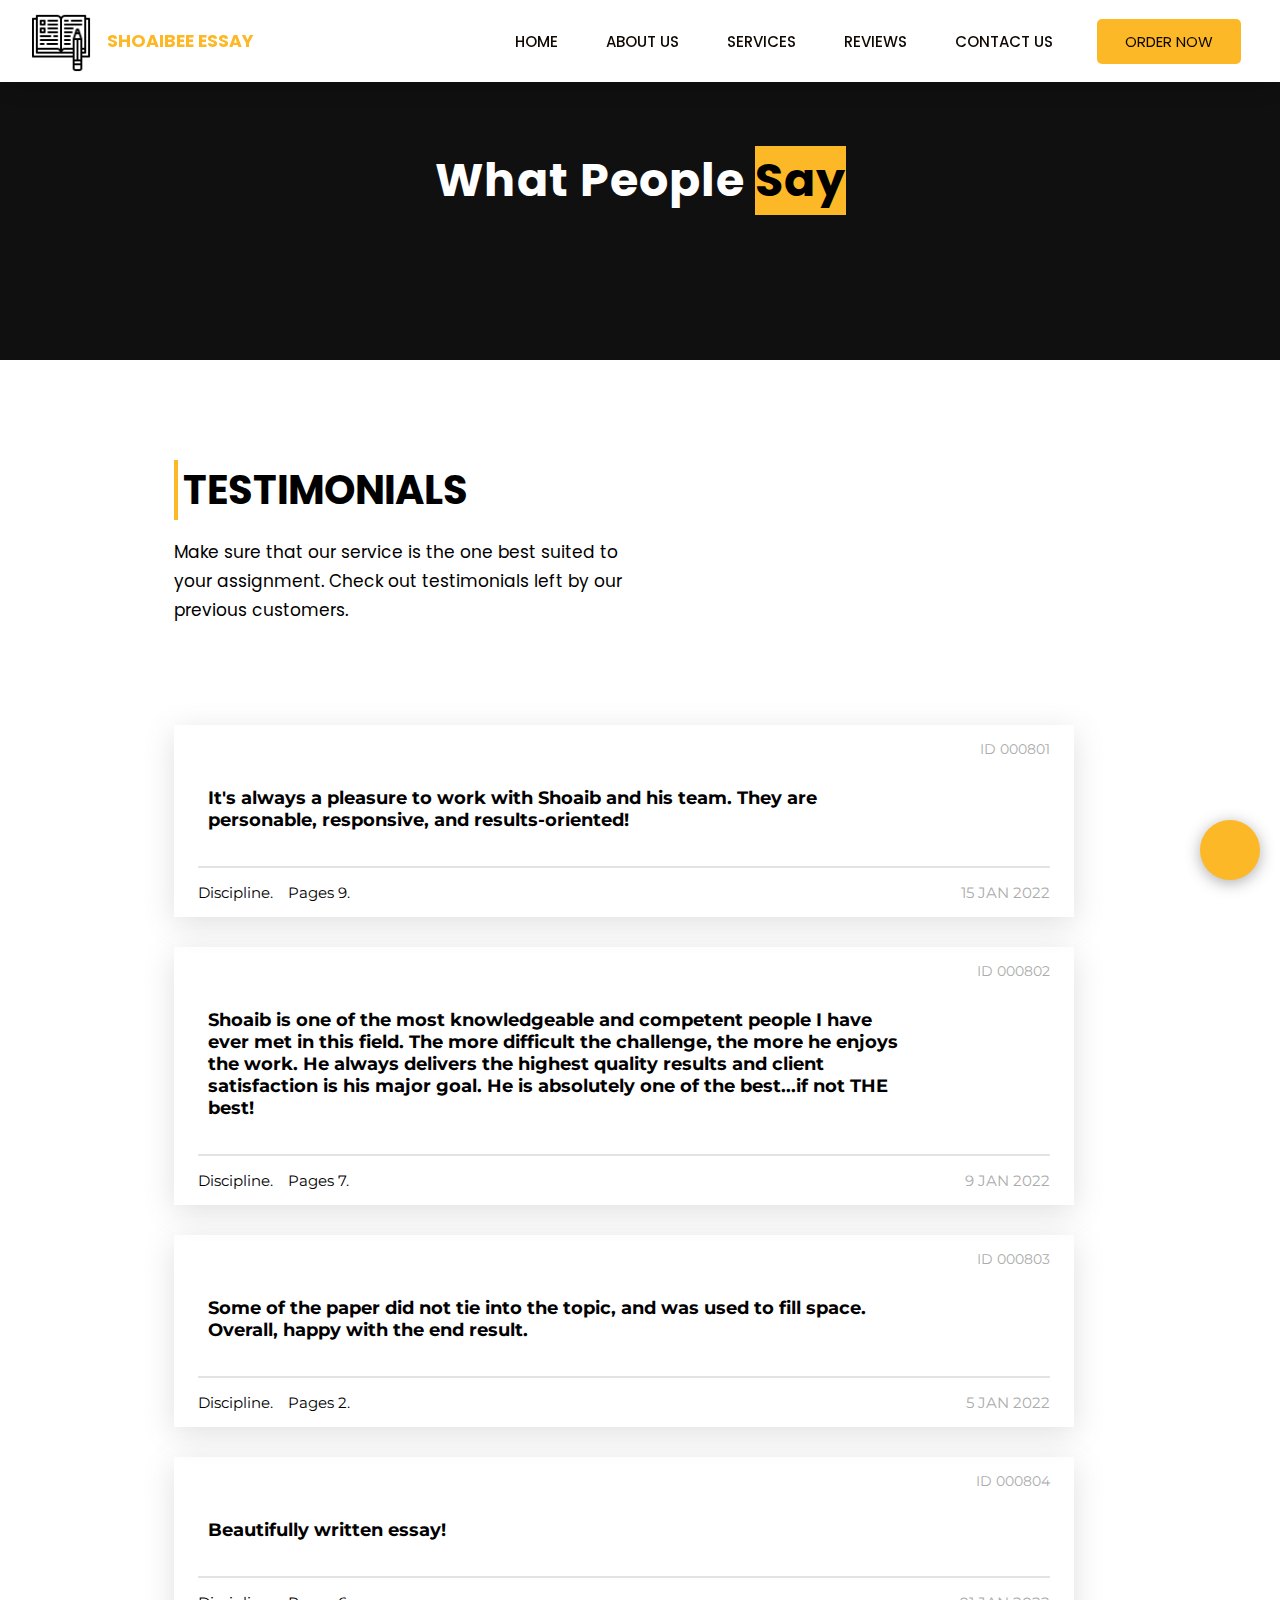
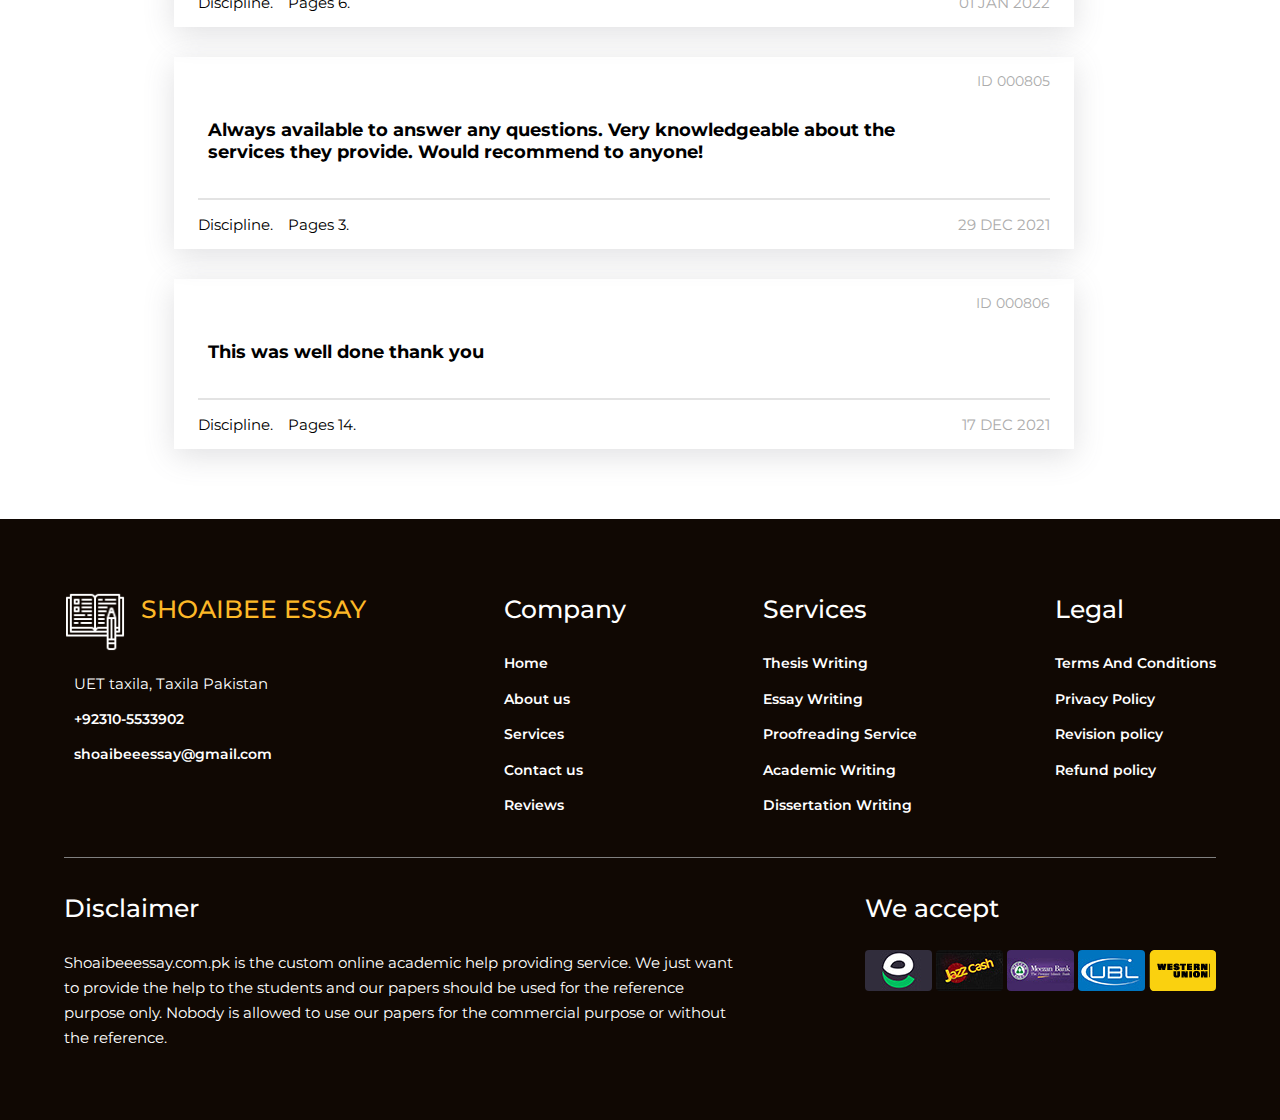
<file: reviews.html>
<!DOCTYPE html>
<html lang="en">
  <head>
    <meta charset="UTF-8" />
    <meta http-equiv="X-UA-Compatible" content="IE=edge" />
    <meta name="viewport" content="width=device-width, initial-scale=1.0" />
    <title>Shoaibee Essay | Reviews</title>

    <!-- Montserrat + Poppins font families -->

    <link rel="preconnect" href="https://fonts.googleapis.com" />
    <link rel="preconnect" href="https://fonts.gstatic.com" crossorigin />
    <link
      href="https://fonts.googleapis.com/css2?family=Montserrat:wght@300;400;500;600&family=Poppins:wght@200;300;400;500;600;700&display=swap"
      rel="stylesheet"
    />

    <!-- cdn link to for fontawsome-icons -->
    <link
      rel="stylesheet"
      href="https://cdnjs.cloudflare.com/ajax/libs/font-awesome/6.0.0-beta3/css/all.min.css"
      integrity="sha512-Fo3rlrZj/k7ujTnHg4CGR2D7kSs0v4LLanw2qksYuRlEzO+tcaEPQogQ0KaoGN26/zrn20ImR1DfuLWnOo7aBA=="
      crossorigin="anonymous"
      referrerpolicy="no-referrer"
    />

    <!-- base reset and styling  -->

    <link rel="stylesheet" href="base.css" />

    <!-- header css -->
    <link rel="stylesheet" href="header.css" />

    <!-- place order  -->
    <link rel="stylesheet" href="placeOrder.css" />

    <!-- reviews css  -->

    <link rel="stylesheet" href="reviews.css" />
    <!-- footer css -->

    <link rel="stylesheet" href="footer.css" />
  </head>

  <body>
    <!-- header section -->

    <header>
      <nav>
        <a class="logo flex" href="./index.html">
          <img
            src="./images/study.png"
            alt="Shoaibee essay logo "
            class="logo__img"
          />
          <h3 class="logo__desc">Shoaibee Essay</h3>
        </a>

        <div class="hamburger">
          <div class="line1"></div>
          <div class="line2"></div>
          <div class="line3"></div>
        </div>
        <ul class="nav-links">
          <li class="nav__item"><a href="./index.html">Home</a></li>
          <li class="nav__item"><a href="#">About Us</a></li>
          <li class="nav__item"><a href="./services.html">Services</a></li>
          <li class="nav__item"><a href="./reviews.html">Reviews</a></li>
          <li class="nav__item"><a href="./contact-us.html">Contact Us</a></li>
          <div>
            <a class="btn" href="/placeOrder.html">Order Now</a>
          </div>
        </ul>
      </nav>
    </header>
    <main>
      <section class="reviews-section">
        <div class="bakground-with-title">
          <h1>What People <span> Say </span></h1>
        </div>

        <div class="container">
          <div class="testimonial-con">
            <div class="reviews-title">
              <h2>testimonials</h2>
              <p>
                Make sure that our service is the one best suited to your
                assignment. Check out testimonials left by our previous
                customers.
              </p>
            </div>

            <div class="testimonial-card">
              <p class="testimonial-order">
                <i class="fas fa-user"></i> id <span>000801</span>
              </p>
              <div class="quotes flex">
                <i class="fas fa-quote-left"></i>
                <blockquote class="testimonial-quote">
                  It's always a pleasure to work with Shoaib and his team. They
                  are personable, responsive, and results-oriented!
                </blockquote>
              </div>

              <div class="testimonial-footer flex">
                <ul class="flex testimonial-desc">
                  <li>Discipline.</li>
                  <li>Pages 9.</li>
                </ul>
                <ul>
                  <li class="order-date">15 JAN 2022</li>
                </ul>
              </div>
            </div>
            <div class="testimonial-card">
              <p class="testimonial-order">
                <i class="fas fa-user"></i> id <span>000802</span>
              </p>
              <div class="quotes flex">
                <i class="fas fa-quote-left"></i>
                <blockquote class="testimonial-quote">
                  Shoaib is one of the most knowledgeable and competent people I
                  have ever met in this field. The more difficult the challenge,
                  the more he enjoys the work. He always delivers the highest
                  quality results and client satisfaction is his major goal. He
                  is absolutely one of the best...if not THE best!
                </blockquote>
              </div>

              <div class="testimonial-footer flex">
                <ul class="flex testimonial-desc">
                  <li>Discipline.</li>
                  <li>Pages 7.</li>
                </ul>
                <ul>
                  <li class="order-date">9 JAN 2022</li>
                </ul>
              </div>
            </div>
            <div class="testimonial-card">
              <p class="testimonial-order">
                <i class="fas fa-user"></i> id <span>000803</span>
              </p>
              <div class="quotes flex">
                <i class="fas fa-quote-left"></i>
                <blockquote class="testimonial-quote">
                  Some of the paper did not tie into the topic, and was used to
                  fill space. Overall, happy with the end result.
                </blockquote>
              </div>

              <div class="testimonial-footer flex">
                <ul class="flex testimonial-desc">
                  <li>Discipline.</li>
                  <li>Pages 2.</li>
                </ul>
                <ul>
                  <li class="order-date">5 JAN 2022</li>
                </ul>
              </div>
            </div>
            <div class="testimonial-card">
              <p class="testimonial-order">
                <i class="fas fa-user"></i> id <span>000804</span>
              </p>
              <div class="quotes flex">
                <i class="fas fa-quote-left"></i>
                <blockquote class="testimonial-quote">
                  Beautifully written essay!
                </blockquote>
              </div>

              <div class="testimonial-footer flex">
                <ul class="flex testimonial-desc">
                  <li>Discipline.</li>
                  <li>Pages 6.</li>
                </ul>
                <ul>
                  <li class="order-date">01 JAN 2022</li>
                </ul>
              </div>
            </div>
            <div class="testimonial-card">
              <p class="testimonial-order">
                <i class="fas fa-user"></i> id <span>000805</span>
              </p>
              <div class="quotes flex">
                <i class="fas fa-quote-left"></i>
                <blockquote class="testimonial-quote">
                  Always available to answer any questions. Very knowledgeable
                  about the services they provide. Would recommend to anyone!
                </blockquote>
              </div>

              <div class="testimonial-footer flex">
                <ul class="flex testimonial-desc">
                  <li>Discipline.</li>
                  <li>Pages 3.</li>
                </ul>
                <ul>
                  <li class="order-date">29 DEC 2021</li>
                </ul>
              </div>
            </div>
            <div class="testimonial-card">
              <p class="testimonial-order">
                <i class="fas fa-user"></i> id <span>000806</span>
              </p>
              <div class="quotes flex">
                <i class="fas fa-quote-left"></i>
                <blockquote class="testimonial-quote">
                  This was well done thank you
                </blockquote>
              </div>

              <div class="testimonial-footer flex">
                <ul class="flex testimonial-desc">
                  <li>Discipline.</li>
                  <li>Pages 14.</li>
                </ul>
                <ul>
                  <li class="order-date">17 DEC 2021</li>
                </ul>
              </div>
            </div>
          </div>
        </div>
      </section>
    </main>

    <footer>
      <div class="footer-content container flex">
        <div class="footer-info col">
          <a class="logo footer-logo flex" href="./index.html">
            <img
              src="./images/study.png"
              alt="Shoaibee essay logo"
              class="logo__img footer__logo--img"
            />
            <h3 class="logo__desc footer__title">Shoaibee Essay</h3>
          </a>
          <li class="footer__list">
            <p>
              <i class="fas fa-map-marker-alt"></i>
              UET taxila, Taxila Pakistan
            </p>
          </li>
          <li class="footer__list">
            <a class="link info__link" href="tel:+92310-5533902">
              <i class="fas fa-phone"></i>
              +92310-5533902
            </a>
          </li>
          <li class="footer__list">
            <a class="link info__link" href="mailto:shoaibeeessay@gmail.com">
              <i class="fas fa-envelope"></i>shoaibeeessay@gmail.com</a
            >
          </li>
        </div>

        <div class="footer-col col">
          <h3 class="footer__title">Company</h3>
          <ul>
            <li class="footer__list">
              <a href="#">Home</a>
            </li>
            <li class="footer__list">
              <a href="#">About us</a>
            </li>
            <li class="footer__list">
              <a href="#">Services</a>
            </li>
            <li class="footer__list">
              <a href="#">Contact us</a>
            </li>
            <li class="footer__list">
              <a href="#">Reviews</a>
            </li>
          </ul>
        </div>
        <div class="footer-col col">
          <h3 class="footer__title">Services</h3>
          <ul>
            <li class="footer__list">
              <a href="#">Thesis Writing</a>
            </li>
            <li class="footer__list">
              <a href="#">Essay Writing</a>
            </li>
            <li class="footer__list">
              <a href="#">Proofreading Service</a>
            </li>
            <li class="footer__list">
              <a href="#">Academic Writing</a>
            </li>
            <li class="footer__list">
              <a href="#">Dissertation Writing</a>
            </li>
          </ul>
        </div>
        <div class="footer-col col">
          <h3 class="footer__title">Legal</h3>
          <ul>
            <li class="footer__list">
              <a href="#">Terms And Conditions</a>
            </li>
            <li class="footer__list">
              <a href="#">Privacy Policy </a>
            </li>
            <li class="footer__list">
              <a href="#"> Revision policy</a>
            </li>
            <li class="footer__list">
              <a href="#">Refund policy</a>
            </li>
          </ul>
        </div>
      </div>

      <div class="disclaimar-section container flex">
        <div class="desc-content">
          <h2 class="footer__title">Disclaimer</h2>
          <p class="desc-quote">
            Shoaibeeessay.com.pk is the custom online academic help providing
            service. We just want to provide the help to the students and our
            papers should be used for the reference purpose only. Nobody is
            allowed to use our papers for the commercial purpose or without the
            reference.
          </p>
        </div>

        <div class="payment-section">
          <div>
            <h2 class="footer__title">We accept</h2>

            <div class="trusted-mehtods">
              <img class="paies" src="./images/ep.jpeg" alt="easypaisa" />
              <img class="paies" src="./images/jazz.jpeg" alt="jazz cash" />
              <img class="paies" src="./images/meezan.jpeg" alt="meesan bank" />
              <img class="paies" src="./images/ubl.jpeg" alt="ubl bank" />
              <img
                class="paies"
                src="./images/Main-circle-16.png"
                alt="western union"
              />
            </div>
          </div>
        </div>
      </div>
    </footer>

    <!-- styling added to base.css  -->
    <a class="fixedButton" href="#">
      <div class="fixedButton__container">
        <i class="fab fa-whatsapp"></i>
      </div>
    </a>
  </body>
  <script src="script.js"></script>
</html>
</file>
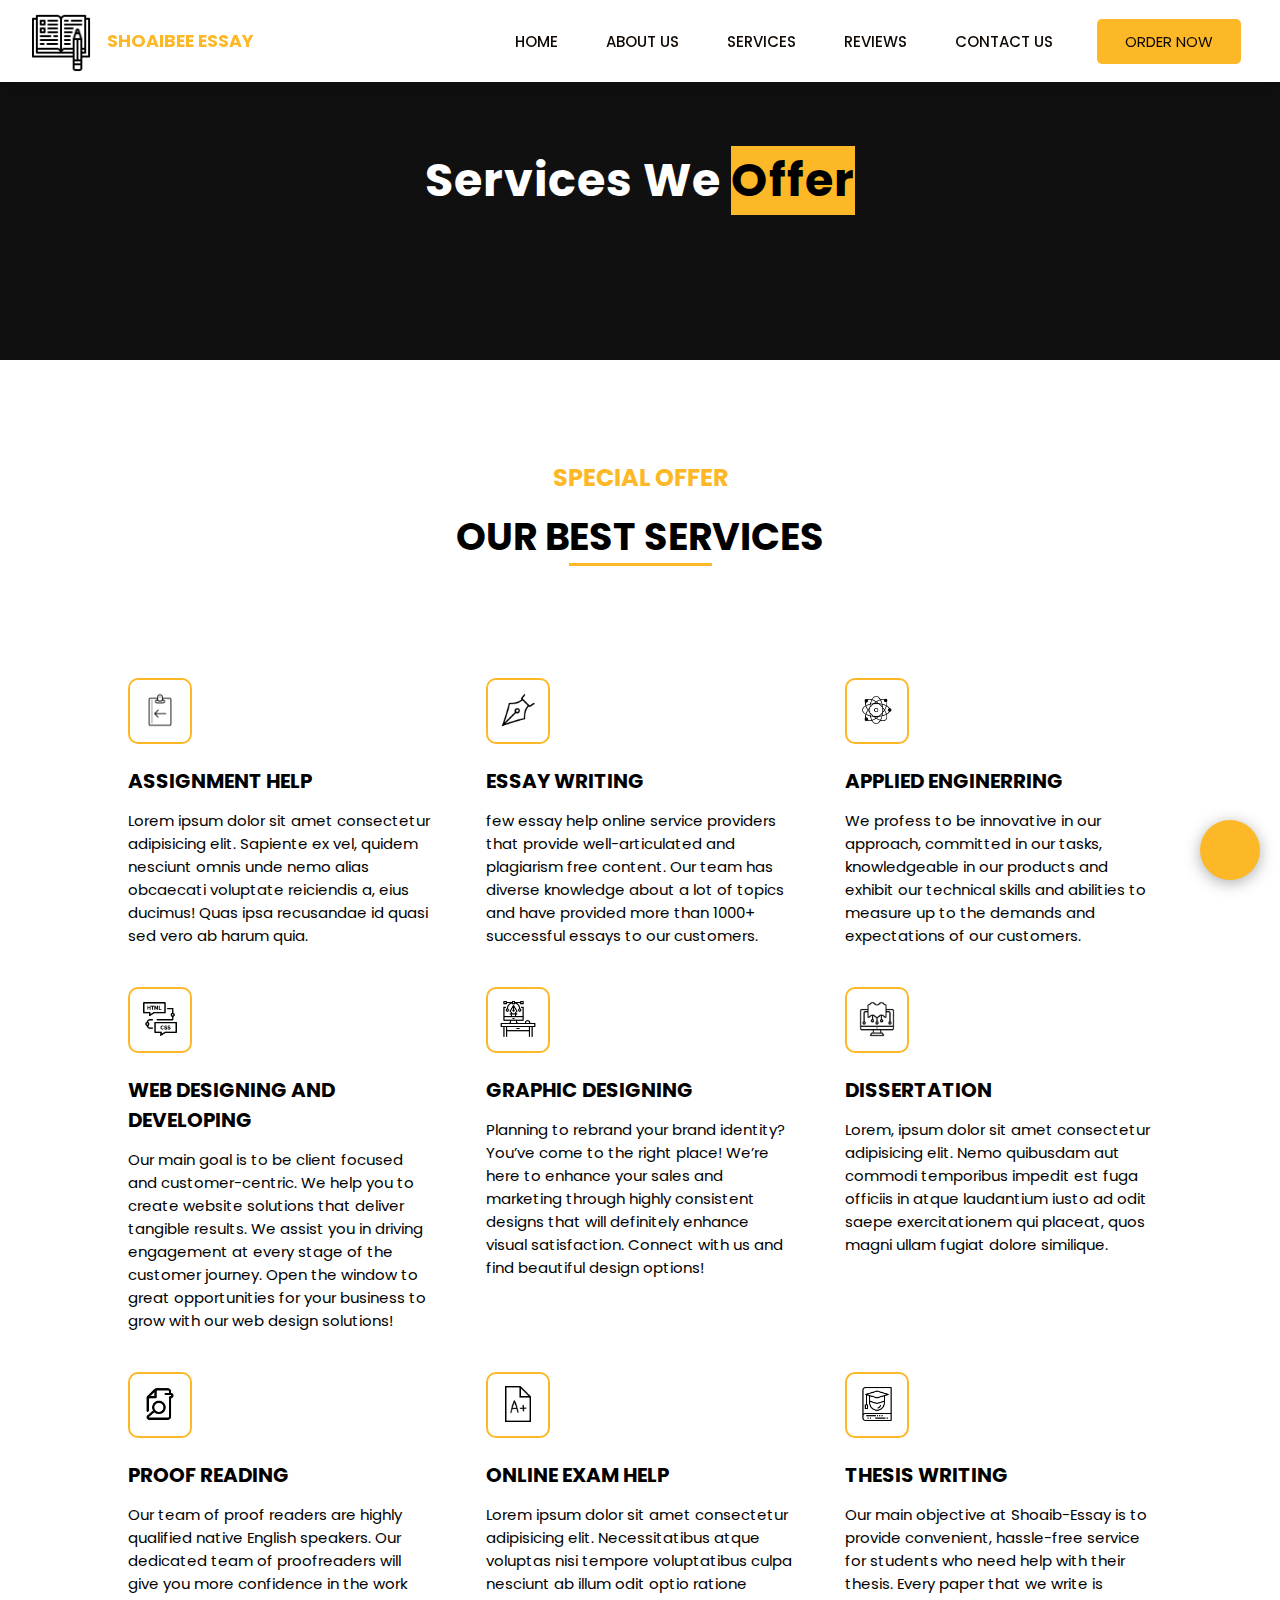
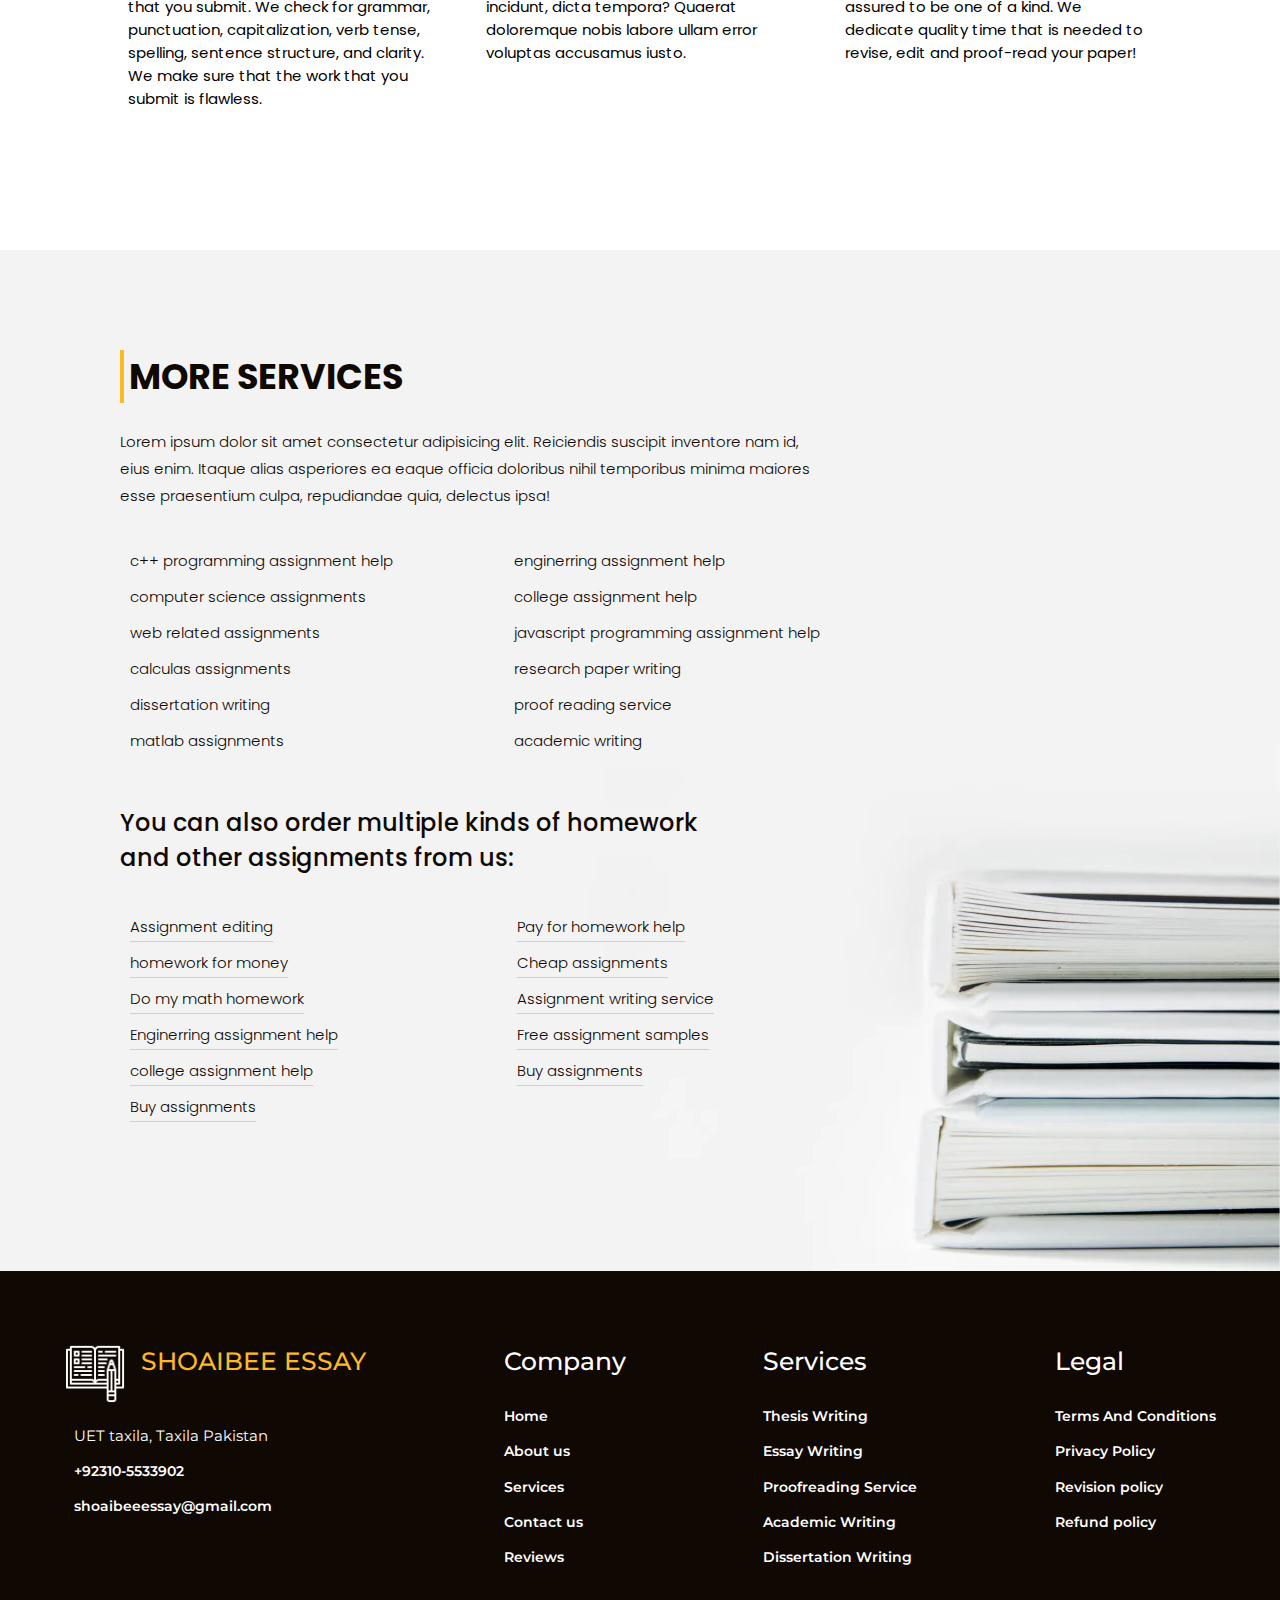
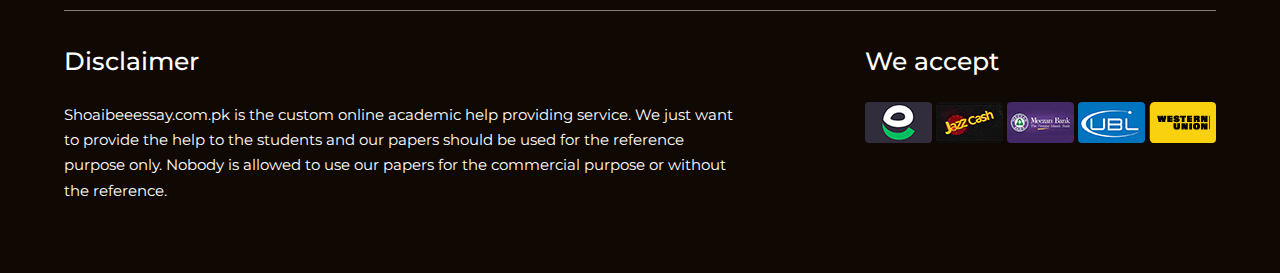
<file: services.html>
<!DOCTYPE html>
<html lang="en">
  <head>
    <meta charset="UTF-8" />
    <meta http-equiv="X-UA-Compatible" content="IE=edge" />
    <meta name="viewport" content="width=device-width, initial-scale=1.0" />
    <title>Shoaibee Essay | SERVICES</title>

    <!-- Montserrat + Poppins font families -->

    <link rel="preconnect" href="https://fonts.googleapis.com" />
    <link rel="preconnect" href="https://fonts.gstatic.com" crossorigin />
    <link
      href="https://fonts.googleapis.com/css2?family=Montserrat:wght@300;400;500;600&family=Poppins:wght@200;300;400;500;600;700&display=swap"
      rel="stylesheet"
    />

    <!-- cdn link to for fontawsome-icons -->
    <link
      rel="stylesheet"
      href="https://cdnjs.cloudflare.com/ajax/libs/font-awesome/6.0.0-beta3/css/all.min.css"
      integrity="sha512-Fo3rlrZj/k7ujTnHg4CGR2D7kSs0v4LLanw2qksYuRlEzO+tcaEPQogQ0KaoGN26/zrn20ImR1DfuLWnOo7aBA=="
      crossorigin="anonymous"
      referrerpolicy="no-referrer"
    />

    <!-- base reset and styling  -->

    <link rel="stylesheet" href="base.css" />

    <!-- header css -->

    <link rel="stylesheet" href="header.css" />

    <!-- contact-form -->

    <!-- place order  -->
    <link rel="stylesheet" href="placeOrder.css" />

    <!-- sevices css -->

    <link rel="stylesheet" href="services.css" />

    <!-- footer css -->

    <link rel="stylesheet" href="footer.css" />
  </head>
</html>
<body>
  <!-- header section -->

  <header>
    <nav>
      <a class="logo flex" href="./index.html">
        <img
          src="./images/study.png"
          alt="Shoaibee essay logo "
          class="logo__img"
        />
        <h3 class="logo__desc">Shoaibee Essay</h3>
      </a>

      <div class="hamburger">
        <div class="line1"></div>
        <div class="line2"></div>
        <div class="line3"></div>
      </div>
      <ul class="nav-links">
        <li class="nav__item"><a href="./index.html">Home</a></li>
        <li class="nav__item"><a href="#">About Us</a></li>
        <li class="nav__item"><a href="./services.html">Services</a></li>
        <li class="nav__item"><a href="./reviews.html">Reviews</a></li>
        <li class="nav__item"><a href="./contact-us.html">Contact Us</a></li>
        <div>
          <a class="btn" href="/placeOrder.html">Order Now</a>
        </div>
      </ul>
    </nav>
  </header>

  <main>
    <section class="services-section">
      <div class="bakground-with-title">
        <h1>Services We <span> Offer </span></h1>
      </div>

      <div class="services-headings headings container">
        <h3>Special offer</h3>
        <h2>Our B<span>est Ser</span>vices</h2>
      </div>

      <div class="services-content container flex">
        <div class="services-col flex">
          <div class="services-con">
            <div class="icon-con">
              <img src="./images/icons8-assignment-return-80.png" />
            </div>
            <h2>Assignment Help</h2>
            <p>
              Lorem ipsum dolor sit amet consectetur adipisicing elit. Sapiente
              ex vel, quidem nesciunt omnis unde nemo alias obcaecati voluptate
              reiciendis a, eius ducimus! Quas ipsa recusandae id quasi sed vero
              ab harum quia.
            </p>
          </div>
          <div class="services-con">
            <div class="icon-con">
              <img src="./images/icons8-pen-50.png" alt="" />
            </div>
            <h2>Essay Writing</h2>
            <p>
              few essay help online service providers that provide
              well-articulated and plagiarism free content. Our team has diverse
              knowledge about a lot of topics and have provided more than 1000+
              successful essays to our customers.
            </p>
          </div>
          <div class="services-con">
            <div class="icon-con">
              <img src="./images/icons8-atom-64.png" alt="" />
            </div>
            <h2>Applied Enginerring</h2>
            <p>
              We profess to be innovative in our approach, committed in our
              tasks, knowledgeable in our products and exhibit our technical
              skills and abilities to measure up to the demands and expectations
              of our customers.
            </p>
          </div>
        </div>
        <div class="services-col flex">
          <div class="services-con">
            <div class="icon-con">
              <img src="./images/icons8-html-64.png" />
            </div>
            <h2>Web Designing and Developing</h2>
            <p>
              Our main goal is to be client focused and customer-centric. We
              help you to create website solutions that deliver tangible
              results. We assist you in driving engagement at every stage of the
              customer journey. Open the window to great opportunities for your
              business to grow with our web design solutions!
            </p>
          </div>
          <div class="services-con">
            <div class="icon-con">
              <img src="./images/icons8-graphic-design-64.png" />
            </div>
            <h2>Graphic Designing</h2>
            <p>
              Planning to rebrand your brand identity? You’ve come to the right
              place! We’re here to enhance your sales and marketing through
              highly consistent designs that will definitely enhance visual
              satisfaction. Connect with us and find beautiful design options!
            </p>
          </div>

          <div class="services-con">
            <div class="icon-con">
              <img src="./images/icons8-homework-50.png" alt="" />
            </div>
            <h2>Dissertation</h2>
            <p>
              Lorem, ipsum dolor sit amet consectetur adipisicing elit. Nemo
              quibusdam aut commodi temporibus impedit est fuga officiis in
              atque laudantium iusto ad odit saepe exercitationem qui placeat,
              quos magni ullam fugiat dolore similique.
            </p>
          </div>
        </div>
        <div class="services-col flex">
          <div class="services-con">
            <div class="icon-con">
              <img src="./images/icons8-file-64.png" alt="" />
            </div>
            <h2>Proof Reading</h2>
            <p>
              Our team of proof readers are highly qualified native English
              speakers. Our dedicated team of proofreaders will give you more
              confidence in the work that you submit. We check for grammar,
              punctuation, capitalization, verb tense, spelling, sentence
              structure, and clarity. We make sure that the work that you submit
              is flawless.
            </p>
          </div>
          <div class="services-con">
            <div class="icon-con">
              <img src="./images/icons8-exam-50.png" />
            </div>
            <h2>Online Exam Help</h2>
            <p>
              Lorem ipsum dolor sit amet consectetur adipisicing elit.
              Necessitatibus atque voluptas nisi tempore voluptatibus culpa
              nesciunt ab illum odit optio ratione incidunt, dicta tempora?
              Quaerat doloremque nobis labore ullam error voluptas accusamus
              iusto.
            </p>
          </div>

          <div class="services-con">
            <div class="icon-con">
              <img src="./images/icons8-thesis-64.png" />
            </div>
            <h2>Thesis Writing</h2>
            <p>
              Our main objective at Shoaib-Essay is to provide convenient,
              hassle-free service for students who need help with their thesis.
              Every paper that we write is assured to be one of a kind. We
              dedicate quality time that is needed to revise, edit and
              proof-read your paper!
            </p>
          </div>
        </div>
      </div>
    </section>

    <section class="more-services">
      <div class="more-services__content container">
        <div class="more-services-title">
          <h2>More services</h2>
          <p>
            Lorem ipsum dolor sit amet consectetur adipisicing elit. Reiciendis
            suscipit inventore nam id, eius enim. Itaque alias asperiores ea
            eaque officia doloribus nihil temporibus minima maiores esse
            praesentium culpa, repudiandae quia, delectus ipsa!
          </p>
        </div>
        <div class="services-list flex">
          <ul class="more-servcol">
            <li><i class="fas fa-check"></i>c++ programming assignment help</li>
            <li><i class="fas fa-check"></i>computer science assignments</li>
            <li><i class="fas fa-check"></i>web related assignments</li>
            <li><i class="fas fa-check"></i>calculas assignments</li>
            <li><i class="fas fa-check"></i>dissertation writing</li>
            <li><i class="fas fa-check"></i>matlab assignments</li>
          </ul>
          <ul class="more-servcol">
            <li><i class="fas fa-check"></i>enginerring assignment help</li>
            <li><i class="fas fa-check"></i>college assignment help</li>
            <li>
              <i class="fas fa-check"></i>javascript programming assignment help
            </li>
            <li><i class="fas fa-check"></i>research paper writing</li>
            <li><i class="fas fa-check"></i>proof reading service</li>

            <li><i class="fas fa-check"></i>academic writing</li>
          </ul>
        </div>
        <div class="other-services">
          <p>
            You can also order multiple kinds of homework and other assignments
            from us:
          </p>
          <div class="services-list services-list--small flex">
            <ul class="more-servcol more-servcol-small">
              <li>
                <i class="fas fa-check"></i>
                <a href=""> Assignment editing </a>
              </li>
              <li>
                <i class="fas fa-check"></i>
                <a href="">homework for money </a>
              </li>
              <li>
                <i class="fas fa-check"></i>
                <a href=""> Do my math homework </a>
              </li>
              <li>
                <i class="fas fa-check"></i>
                <a href=""> Enginerring assignment help </a>
              </li>
              <li>
                <i class="fas fa-check"></i>
                <a href=""> college assignment help</a>
              </li>
              <li>
                <i class="fas fa-check"></i>
                <a href=""> Buy assignments</a>
              </li>
            </ul>
            <ul class="more-servcol">
              <li>
                <i class="fas fa-check"></i>
                <a href=""> Pay for homework help </a>
              </li>
              <li>
                <i class="fas fa-check"></i>
                <a href=""> Cheap assignments </a>
              </li>
              <li>
                <i class="fas fa-check"></i>
                <a href=""> Assignment writing service </a>
              </li>
              <li>
                <i class="fas fa-check"></i>
                <a href=""> Free assignment samples </a>
              </li>
              <li>
                <i class="fas fa-check"></i>
                <a href=""> Buy assignments</a>
              </li>
            </ul>
          </div>
        </div>
      </div>
    </section>
  </main>
  <footer>
    <div class="footer-content container flex">
      <div class="footer-info col">
        <a class="logo footer-logo flex" href="./index.html">
          <img
            src="./images/study.png"
            alt="Shoaibee essay logo"
            class="logo__img footer__logo--img"
          />
          <h3 class="logo__desc footer__title">Shoaibee Essay</h3>
        </a>
        <li class="footer__list">
          <p>
            <i class="fas fa-map-marker-alt"></i>
            UET taxila, Taxila Pakistan
          </p>
        </li>
        <li class="footer__list">
          <a class="link info__link" href="tel:+92310-5533902">
            <i class="fas fa-phone"></i>
            +92310-5533902
          </a>
        </li>
        <li class="footer__list">
          <a class="link info__link" href="mailto:shoaibeeessay@gmail.com">
            <i class="fas fa-envelope"></i>shoaibeeessay@gmail.com</a
          >
        </li>
      </div>

      <div class="footer-col col">
        <h3 class="footer__title">Company</h3>
        <ul>
          <li class="footer__list">
            <a href="#">Home</a>
          </li>
          <li class="footer__list">
            <a href="#">About us</a>
          </li>
          <li class="footer__list">
            <a href="#">Services</a>
          </li>
          <li class="footer__list">
            <a href="#">Contact us</a>
          </li>
          <li class="footer__list">
            <a href="#">Reviews</a>
          </li>
        </ul>
      </div>
      <div class="footer-col col">
        <h3 class="footer__title">Services</h3>
        <ul>
          <li class="footer__list">
            <a href="#">Thesis Writing</a>
          </li>
          <li class="footer__list">
            <a href="#">Essay Writing</a>
          </li>
          <li class="footer__list">
            <a href="#">Proofreading Service</a>
          </li>
          <li class="footer__list">
            <a href="#">Academic Writing</a>
          </li>
          <li class="footer__list">
            <a href="#">Dissertation Writing</a>
          </li>
        </ul>
      </div>
      <div class="footer-col col">
        <h3 class="footer__title">Legal</h3>
        <ul>
          <li class="footer__list">
            <a href="#">Terms And Conditions</a>
          </li>
          <li class="footer__list">
            <a href="#">Privacy Policy </a>
          </li>
          <li class="footer__list">
            <a href="#"> Revision policy</a>
          </li>
          <li class="footer__list">
            <a href="#">Refund policy</a>
          </li>
        </ul>
      </div>
    </div>

    <div class="disclaimar-section container flex">
      <div class="desc-content">
        <h2 class="footer__title">Disclaimer</h2>
        <p class="desc-quote">
          Shoaibeeessay.com.pk is the custom online academic help providing
          service. We just want to provide the help to the students and our
          papers should be used for the reference purpose only. Nobody is
          allowed to use our papers for the commercial purpose or without the
          reference.
        </p>
      </div>

      <div class="payment-section">
        <div>
          <h2 class="footer__title">We accept</h2>

          <div class="trusted-mehtods">
            <img class="paies" src="./images/ep.jpeg" alt="easypaisa" />
            <img class="paies" src="./images/jazz.jpeg" alt="jazz cash" />
            <img class="paies" src="./images/meezan.jpeg" alt="meesan bank" />
            <img class="paies" src="./images/ubl.jpeg" alt="ubl bank" />
            <img
              class="paies"
              src="./images/Main-circle-16.png"
              alt="western union"
            />
          </div>
        </div>
      </div>
    </div>
  </footer>

  <!-- styling added to base.css  -->
  <a class="fixedButton" href="#">
    <div class="fixedButton__container">
      <i class="fab fa-whatsapp"></i>
    </div>
  </a>
</body>
<script src="script.js"></script>
</html>
</file>
<file: base.css>
*,
*::after,
*::before {
  margin: 0;
  padding: 0;
  box-sizing: border-box;
}

:root {
  --ff-poppins: "Poppins", sans-serif;
  --ff-Montserrat: "Montserrat", sans-serif;
  --color-primary: #fdb827;
  --color-white: #fff;
  --color-black: #100803;
  --color-bg: #f8f8f8;
}

html {
  box-sizing: inherit;
}

body {
  box-sizing: border-box;
  font-family: var(--ff-poppins);
  font-weight: 400;
  color: var(--color-grey);
  font-size: 15px;
}

.container {
  max-width: min(90%, 1280px);
  margin: 0 auto;
  /* border: 1px solid red; */
}

.flex {
  display: flex;
}
li {
  list-style-type: none;
}

a {
  text-decoration: none;
}

/* fixed button at the bottom of window */

.fixedButton {
  position: fixed;
  bottom: 0px;
  right: 0px;
  padding: 20px;
}
.fixedButton__container {
  height: 60px;
  width: 60px;
  font-size: 2em;
  font-weight: bold;
  border-radius: 50%;
  background-color: var(--color-primary);
  color: var(--color-white);
  cursor: pointer;
  display: flex;
  justify-content: center;
  align-items: center;
  box-shadow: rgb(74 76 78 / 45%) 0px 3px 15px 0px;
}

.bakground-with-title {
  height: 40vh;
  background-color: rgb(17, 16, 16);
}
.bakground-with-title h1 {
  display: flex;
  align-items: center;
  justify-content: center;
  color: white;
  height: 100%;
  font-size: 46px;
  letter-spacing: 1px;
}
.bakground-with-title span {
  color: black;
  background-color: var(--color-primary);
  margin-left: 10px;
}
@media screen and (max-width: 450px) {
  body {
    font-size: 14px;
  }
  .bakground-with-title {
    height: 30vh;
  }
  .bakground-with-title h1 {
    font-size: 30px;
  }
}
</file>
<file: header.css>
nav {
  background-color: white;
  box-shadow: 0 3px 20px rgba(0, 0, 0, 0.2);
  display: flex;
  position: fixed;
  z-index: 10;
  justify-content: space-between;
  width: 100%;
  padding: 10px 30px;
}
/*Styling logo*/
.logo {
  display: flex;
  align-items: center;
}
.logo__img {
  height: 62px;
  margin-right: 15px;
}
.logo__desc {
  text-transform: uppercase;
  color: var(--color-primary);
}

/*Styling Links*/
.nav__item {
  margin: 0 15px;
}
.nav-links {
  display: flex;
  list-style: none;
  padding: 0 0.7vw;
  align-items: center;
  text-transform: uppercase;
}
.nav-links li {
  position: relative;
}
.nav-links li a {
  text-decoration: none;
  margin: 0 0.7vw;
  color: var(--color-black);
  font-weight: 500;
}

.nav-links li a:hover {
  border-bottom: 2px solid var(--color-primary);
}
/*Styling Buttons*/

.btn {
  padding: 12px 28px;
  background-color: var(--color-primary);
  color: var(--color-black);
  text-decoration: none;
  cursor: pointer;
  border-radius: 5px;
  margin-left: 20px;
  transition: color 0.2s ease-in-out;
}

.btn:hover {
  background-color: var(--color-black);
  color: var(--color-white);
}
/*Styling Hamburger Icon*/
.hamburger div {
  width: 30px;
  height: 3px;
  background: #000000;
  margin: 5px;
  transition: all 0.3s ease;
}
.hamburger {
  display: none;
}

.nav__link {
  text-decoration: none;
  color: var(--color-black);
  font-weight: 500;
  transition: border-bottom 0.1s ease-in-out;
}

.nav__link:hover {
  border-bottom: 2px solid var(--color-primary);
}

/*Stying for small screens*/
@media screen and (max-width: 1000px) {
  nav {
    position: fixed;
    z-index: 3;
  }
  .hamburger {
    display: block;
    position: absolute;
    cursor: pointer;
    right: 5%;
    top: 50%;
    transform: translate(-5%, -50%);
    z-index: 2;
    transition: all 0.7s ease;
  }
  .nav-links {
    position: fixed;
    background: white;
    height: 100vh;
    width: 100%;
    flex-direction: column;
    clip-path: circle(50px at 90% -20%);
    -webkit-clip-path: circle(50px at 90% -10%);
    transition: all 1s ease-out;
    pointer-events: none;
    justify-content: space-evenly;
  }
  .nav-links.open {
    clip-path: circle(1000px at 90% -10%);
    -webkit-clip-path: circle(1000px at 90% -10%);
    pointer-events: all;
  }
  .nav-links li {
    opacity: 0;
  }
  .nav-links li:nth-child(1) {
    transition: all 0.5s ease 0.2s;
  }
  .nav-links li:nth-child(2) {
    transition: all 0.5s ease 0.4s;
  }
  .nav-links li:nth-child(3) {
    transition: all 0.5s ease 0.6s;
  }
  .nav-links li:nth-child(4) {
    transition: all 0.5s ease 0.7s;
  }
  .nav-links li:nth-child(5) {
    transition: all 0.5s ease 0.8s;
  }
  .nav-links li:nth-child(6) {
    transition: all 0.5s ease 0.9s;
    margin: 0;
  }
  .nav-links li:nth-child(7) {
    transition: all 0.5s ease 1s;
    margin: 0;
  }
  li.fade {
    opacity: 1;
  }
}
@media screen and (max-width: 450px) {
  .logo__desc {
    display: none;
  }
}
/*Animating Hamburger Icon on Click*/
.toggle .line1 {
  transform: rotate(-45deg) translate(-5px, 6px);
}
.toggle .line2 {
  transition: all 0.7s ease;
  width: 0;
}
.toggle .line3 {
  transform: rotate(45deg) translate(-5px, -6px);
}
</file>
<file: landing.css>
.landing-section {
  /* border: 2px solid yellow; */
  background-image: url(./images/bookblock-JPHPdqZrB3I-unsplash.jpg);
  background-position: center;
  background-size: cover;
  background-repeat: no-repeat;
  opacity: 0.9;
  padding: 180px 0 100px 0;
}

.landing-content {
  /* border: 2px solid black; */
  justify-content: space-between;
  align-items: center;
  height: 100%;
}
.landing__slogon {
  /* border: 2px solid yellow; */
  width: 42%;
  color: var(--color-black);
}
.landing__slogon h5 {
  font-size: 18px;
  opacity: 0.76;
  border-left: 5px solid var(--color-primary);
  padding-left: 10px;
}
.landing__slogon p {
  margin-top: 10px;
  margin-bottom: 50px;
  line-height: 1.6;
}
.landing__slogon span {
  background-color: var(--color-primary);
}
.slogon__title {
  font-size: 55px;
  letter-spacing: 0.2px;
}
.landig__form {
  /* border: 1px solid var(--color-black); */
  width: 33%;
  margin-right: 100px;
  border-radius: 6px;
  padding: 55px 45px 45px 45px;
  background-color: rgba(195, 195, 195, 0.26);
  box-shadow: rgba(17, 17, 26, 0.1) 0px 4px 16px,
    rgba(17, 17, 26, 0.1) 0px 8px 24px, rgba(17, 17, 26, 0.1) 0px 16px 56px;
}

.form-inputs {
  width: 100%;
  padding: 10px;
  margin-bottom: 20px;
  font-family: var(--ff-poppins);
  border-color: var(--color-black);
  border-radius: 5px;
  border: 2px solid transparent;
}
.form-inputs:hover {
  border: 2px solid var(--color-primary);
}

.pricing {
  justify-content: space-around;
}

.compension {
  color: gray;
  padding-left: 5px;
  border-left: 4px solid var(--color-primary);
  margin-bottom: 12px;
}

/* .compension span {
  background-color: var(--color-primary);
  color: black;
} */

.form__btn {
  justify-content: center;
  margin-top: 30px;
  margin-left: 0;
}

/* Responsiveness */

@media screen and (max-width: 1000px) {
  .slogon__title {
    font-size: 45px;
  }
  .landig__form {
    margin-right: 0;
    width: 43%;
  }
}

@media screen and (max-width: 840px) {
  .landing-content {
    flex-direction: column;
  }
  .landig__form {
    width: 80%;
  }

  .landing__slogon {
    width: 100%;
    align-self: flex-start;
  }
}
@media screen and (max-width: 450px) {
  .landig__form {
    width: 100%;
  }
  .pricing {
    flex-direction: column;
  }
  .pricing p:not(:first-child) {
    margin-top: 10px;
  }
}
</file>
<file: services.css>
.headings {
  text-align: center;

  text-transform: uppercase;
  margin-top: 100px;
}

.headings h3 {
  font-size: 24px;
  color: var(--color-primary);
}
.headings h2 {
  padding: 13px;
  font-size: 38px;
}
.headings span {
  border-bottom: 3px solid var(--color-primary);
}
.icon-con {
  border: 2px solid var(--color-primary);
  line-height: 1;
  border-radius: 10px;

  display: inline-block;
}
.icon-con img {
  height: 60px;
  padding: 12px;
}

.services-content {
  flex-direction: column;
  margin: 100px auto;
  width: 80%;
}
.services-content h2 {
  font-size: 20px;
  text-transform: uppercase;
  font-weight: 700;
  margin: 20px 0 13px 0;
}
.services-col {
  justify-content: space-between;
}
.services-con {
  width: 30%;
  margin-bottom: 40px;
}

.more-services-title {
  max-width: 700px;
}
.more-services-title p {
  line-height: 1.8;
}

.more-services-title h2 {
  font-size: 35px;
  padding-left: 5px;
  border-left: 4px solid var(--color-primary);
  margin-bottom: 25px;
  text-transform: uppercase;
}

.services-list {
  margin: 40px 0;
  max-width: 700px;
  justify-content: space-between;
}

.services-list li {
  margin-bottom: 13px;
}
.services-list i {
  color: var(--color-primary);
}
.more-services__content {
  margin-left: 120px;
}

.other-services p {
  font-size: 24px;
  font-weight: 500;
  max-width: 600px;
}
.services-list a {
  color: var(--color-black);
  padding-bottom: 4px;
  border-bottom: 1px solid #524b4b38;
}
.services-list a:hover {
  border-color: var(--color-primary);
}
.services-list--small {
  max-width: 594px;
}
.more-services {
  background-color: #f3f3f3;
  padding: 100px 0;
  background-image: url(./images/img_ourservices-books.webp);
  background-repeat: no-repeat;
  background-position: bottom right;
  color: #100803;
  font-weight: 300;
}

@media screen and (max-width: 1000px) {
  .services-content {
    margin: 100px auto;
  }
}
@media screen and (max-width: 840px) {
  .services-col {
    flex-direction: column;
  }
  .services-con {
    width: 100%;
  }
  .more-services__content {
    margin-left: auto;
  }
  .services-list {
    flex-direction: column;
  }
}
@media screen and (max-width: 450px) {
  .headings h2 {
    font-size: 24px;
  }
  .more-services {
    background-image: url(./images/bg-books-mobile.webp);
  }
  .services-content {
    margin: 50px auto;
  }
}
</file>
<file: reviews.css>
.reviews-title h2 {
  font-size: 40px;
  text-transform: uppercase;
  padding-left: 5px;
  border-left: 4px solid var(--color-primary);
  font-weight: bolder;
}
.reviews-title {
  margin: 100px auto;
}
.reviews-title p {
  max-width: 450px;
  font-size: 17px;
  line-height: 1.7;
  margin-top: 18px;
}
.testimonial-con {
  margin: 0 0 70px 110px;
}

.testimonial-card {
  /* border: 2px solid yellow; */
  padding: 15px 24px;
  font-family: var(--ff-Montserrat);
  box-shadow: rgba(149, 157, 165, 0.2) 0px 8px 24px;
  box-shadow: rgba(100, 100, 111, 0.2) 0px 7px 29px 0px;
  margin-bottom: 30px;
  max-width: 900px;
}

.testimonial-order {
  text-align: right;
  color: #acacac;
  text-transform: uppercase;
  font-size: 14px;
}
.testimonial-quote {
  max-width: 700px;
  font-weight: bold;
}
.quotes {
  padding: 29px 0 35px 0;
  font-size: 18px;
}
.quotes i {
  color: var(--color-primary);
  font-size: 22px;
}

.testimonial-footer {
  justify-content: space-between;
  padding-top: 15px;
  border-top: 2px solid;
  border-color: #acacac55;
}

.testimonial-desc li {
  margin-right: 15px;
}
.order-date {
  color: #acacac;
}

@media screen and (max-width: 1000px) {
  .testimonial-con {
    margin: 0;
  }
  .reviews-title h2 {
    font-size: 30px;
  }
  .reviews-title {
    font-size: 15px;
  }
}
</file>
<file: contact-us.css>
.contact-form {
  /* border: 1px solid red; */
  background-color: rgba(230, 232, 233, 0.568);
  padding: 100px 30px;
  width: 75%;
  margin: 100px auto;
}

.contact-info {
  width: 40%;
}
.contact-line {
  width: 53%;
  padding: 33px 20px;
  background-color: white;
}
.contact-content {
  font-family: var(--ff-Montserrat);
  justify-content: center;
}
.contact-input {
  padding: 15px 25px;
  width: 100%;
  font-style: italic;
  margin-bottom: 15px;
  background-color: #eef3f6;
  background-color: rgba(230, 232, 233, 0.568);
  border: 2px solid transparent;
  font-family: var(--ff-Montserrat);
}
.contact-input:hover {
  border-color: var(--color-primary);
}
.contact-info {
  margin-right: 40px;
}
.contact-info h2 {
  font-size: 42px;
}
.contact-info span {
  color: #606060;
  font-size: 15px;
  text-transform: uppercase;
  margin-bottom: 10px;
  letter-spacing: 2px;
  display: block;
  border-left: 4px solid var(--color-primary);
  padding-left: 10px;
}
.contact-info p {
  line-height: 1.6;
  margin-top: 35px;
}
.social-media {
  justify-content: space-between;
  width: 60%;
  margin: 38px 0;
}

.confidential-info li {
  margin-bottom: 20px;
}

.form-btn {
  border: none;
  margin: 20px 0;
  font-size: 16px;
  padding: 16px 45px;
}
.contact-icon {
  color: var(--color-primary);
  transition: color 0.1s ease-in-out;
}
.contact-icon:hover {
  color: var(--color-black);
}
.contact-icon--light {
  color: #fdb8279e;
}
.con-list a {
  color: var(--color-black);
  font-size: 14px;
}

@media screen and (max-width: 1000px) {
  .contact-content {
    flex-direction: column;
  }

  .contact-info {
    width: 100%;
  }
  .contact-line {
    width: 100%;
  }
}
@media screen and (max-width: 450px) {
  .contact-form {
    width: 100%;
  }
  .form-btn {
    font-size: 14px;
    padding: 12px 34px;
  }
}
</file>
<file: footer.css>
footer {
  color: var(--color-white);
  background-color: var(--color-black);
  font-family: var(--ff-Montserrat);
  line-height: 1.67;
}
.footer-logo {
  margin-bottom: 20px;
}
.footer-content {
  padding-top: 70px;
  padding-bottom: 30px;
  border-bottom: 1px solid grey;
  flex-wrap: wrap;

  /* updated */

  justify-content: space-between;
}

/* apply filter on logo */

.footer__logo--img {
  filter: invert(98%) sepia(98%) saturate(6%) hue-rotate(130deg)
    brightness(101%) contrast(102%);
}

.fas {
  margin-right: 10px;
}
.footer-info {
  max-width: 430px;
}
.footer-col {
  /* updated */
  max-width: 200px;
}

.col:not(:last-child) {
  margin-right: 35px;
}
.footer__list {
  margin-bottom: 10px;
}
.footer__list a {
  color: var(--color-white);
  font-size: 14px;
  font-weight: 600;
}
.footer__list a:hover {
  color: var(--color-primary);
  border-bottom: 1px solid var(--color-primary);
}
.footer__title {
  margin-bottom: 20px;
  font-size: 25px;
  font-weight: 500;
}

.disclaimar-section {
  /* border: 2px solid red; */
  justify-content: space-between;
  padding-bottom: 70px;
  padding-top: 30px;
}

.desc-content {
  max-width: 670px;
}

.desc__title {
  margin-bottom: 20px;
}
.paies {
  border-radius: 4px;
}
.trusted-mehtods {
  margin-bottom: 20px;
}

@media screen and (max-width: 840px) {
  .footer-content {
    flex-direction: column;
  }
}
@media screen and (max-width: 1000px) {
  .footer-info {
    max-width: 560px;
  }
  .disclaimar-section {
    flex-direction: column-reverse;
  }
}
</file>
<file: placeOrder.css>
.orders-info {
  margin-top: 50px;
}
.orders-info h2 {
  font-size: 28px;
  border-left: 4px solid var(--color-primary);
  padding-left: 8px;
}

.order-form {
  justify-content: space-between;
}

.left {
  /* border: 2px solid yellow; */
  width: 48%;
}
.right {
  /* border: 2px solid yellow; */
  width: 48%;
}

/* To remove arrow from select fields */
/* For IE10 */
select::-ms-expand {
  display: none;
}
select {
  /* for Firefox */
  -moz-appearance: none;
  /* for Chrome */
  -webkit-appearance: none;
}

.form-col label {
  margin-top: 20px;
  margin-bottom: 10px;
  display: inline-block;
  color: var(--color-black);
  font-weight: bold;
}

.form-control {
  width: 100%;
  font-family: var(--ff-poppins);
  padding: 12.5px 8px;
  border: 2px solid var(--color-primary);
  border-radius: 5px;
  color: gray;
}
.input-txt {
  padding: 12px 8px;
}

.pricing {
  justify-content: space-evenly;
  color: var(--color-primary);
  font-size: 18px;
  margin-top: 20px;
}
.pricing h5 {
  margin-bottom: 10px;
}
.textarea-container {
  margin-top: 30px;
}
.upload-documents {
  font-weight: bold;
  margin: 30px auto;
}
.upload-desc {
  font-weight: 400;
  font-size: 14px;
}
.upload-imp {
  color: var(--color-primary);
  font-size: 18px;
}
.orders-info h2 {
  margin-bottom: 20px;
}
.personal-detail-con {
  margin-bottom: 40px;
}

.submit-btn {
  margin-bottom: 50px;
  margin-top: 0;
}

@media screen and (max-width: 840px) {
  .order-form {
    flex-direction: column;
  }
  .left,
  .right {
    width: 100%;
  }
  .pricing {
    justify-content: flex-start;
    flex-direction: column;
  }
}
</file>
